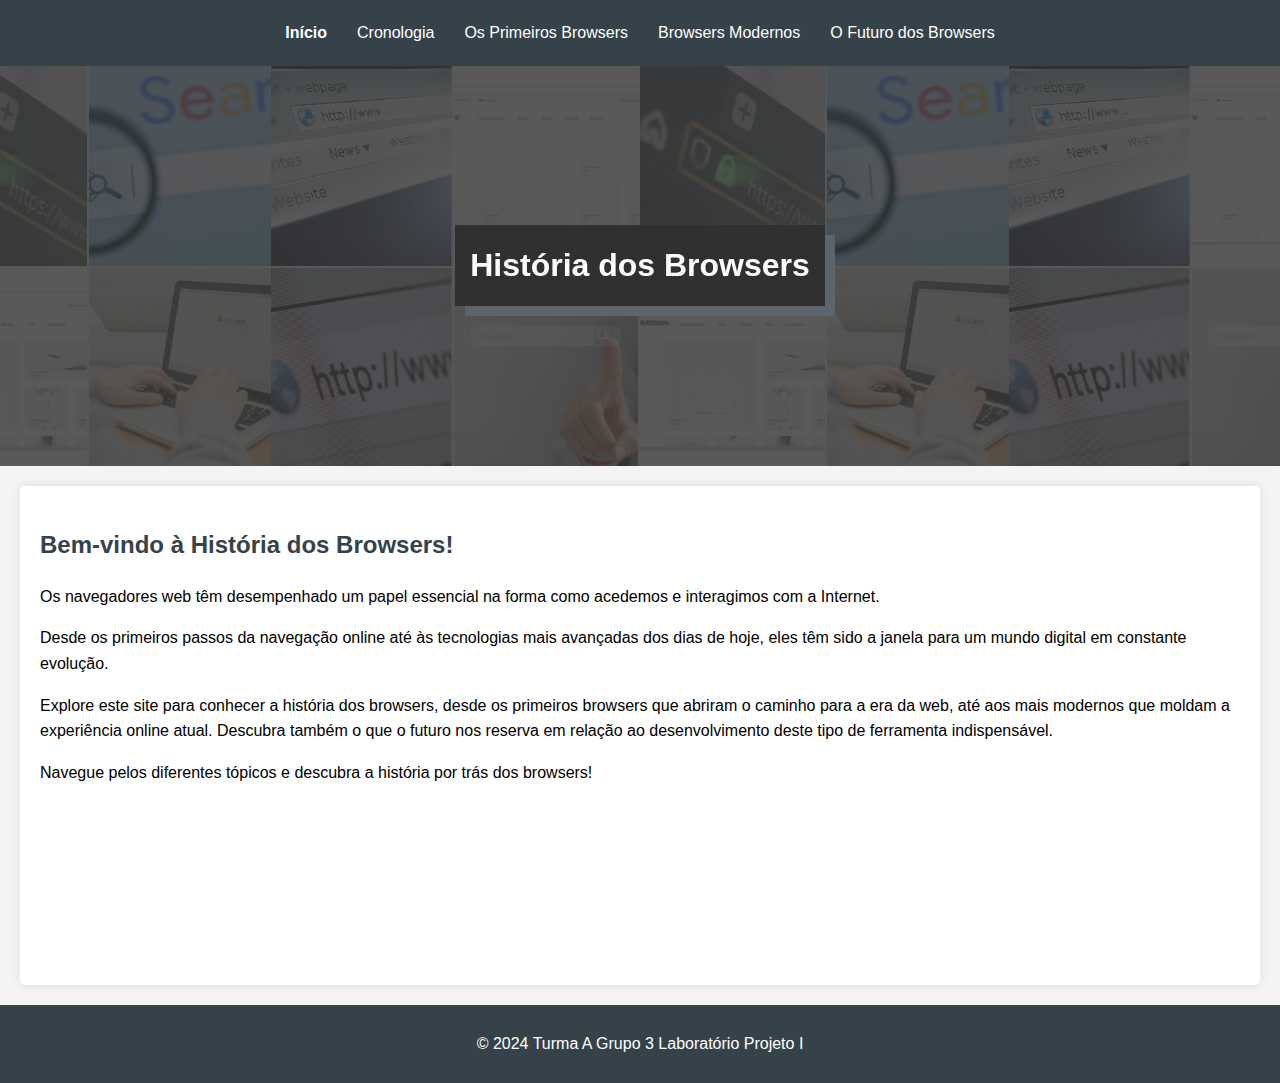
<file: index.html>
<!DOCTYPE html>
<html lang="pt">

<head>
    <meta charset="UTF-8">
    <meta name="viewport" content="width=device-width, initial-scale=1.0">
    <link rel="stylesheet" href="styles.css">
    <title>História dos Browsers</title>
</head>

<body>
    <header>

        <nav>
            <ul>
                <li><a href="index.html" class="ativo">Início</a></li>
                <li><a href="cronologia.html">Cronologia</a></li>
                <li><a href="primeiros-browsers.html">Os Primeiros Browsers</a></li>
                <li><a href="browsers-modernos.html">Browsers Modernos</a></li>
                <li><a href="futuro-dos-browsers.html">O Futuro dos Browsers</a></li>
            </ul>
        </nav>
    </header>
    <div class="banner">
        <h1>História dos Browsers</h1>
    </div>
    <main>
        <h2>Bem-vindo à História dos Browsers!</h2>
        <p>Os navegadores web têm desempenhado um papel essencial na forma como acedemos e interagimos com a Internet.
        </p>
        <p>Desde os primeiros passos da navegação online até às tecnologias mais avançadas dos dias de hoje, eles têm
            sido a janela para um mundo digital em constante evolução. </p>
        <p>Explore este site para conhecer a história dos browsers, desde os primeiros browsers que abriram o caminho para
            a era da web, até aos mais modernos que moldam a experiência online atual. Descubra também o que o futuro
            nos reserva em relação ao desenvolvimento deste tipo de ferramenta indispensável.</p>
        <p>Navegue pelos diferentes tópicos e descubra a história por trás dos browsers!</p>

        <div class="listaBrowsers">
            <div class="item item1"><img src="Imagens/ChromeLogo.png" alt="Chrome"></div>
            <div class="item item2"><img src="Imagens/EdgeLogo.png" alt="Edge"></div>
            <div class="item item3"><img src="Imagens/SafariLogo.png" alt="Safari"></div>
            <div class="item item4"><img src="Imagens/FirefoxLogo.png" alt="FireFox"></div>
            <div class="item item5"><img src="Imagens/OperaLogo.png" alt="Opera"></div>
            <div class="item item6"><img src="Imagens/BraveLogo.png" alt="Brave"></div>
            <div class="item item7"><img src="Imagens/TorLogo.jpg" alt="Tor"></div>
        </div>
    </main>
    <footer>
        <p>&copy; 2024 Turma A Grupo 3 Laboratório Projeto I</p>
    </footer>
</body>

</html>
</file>
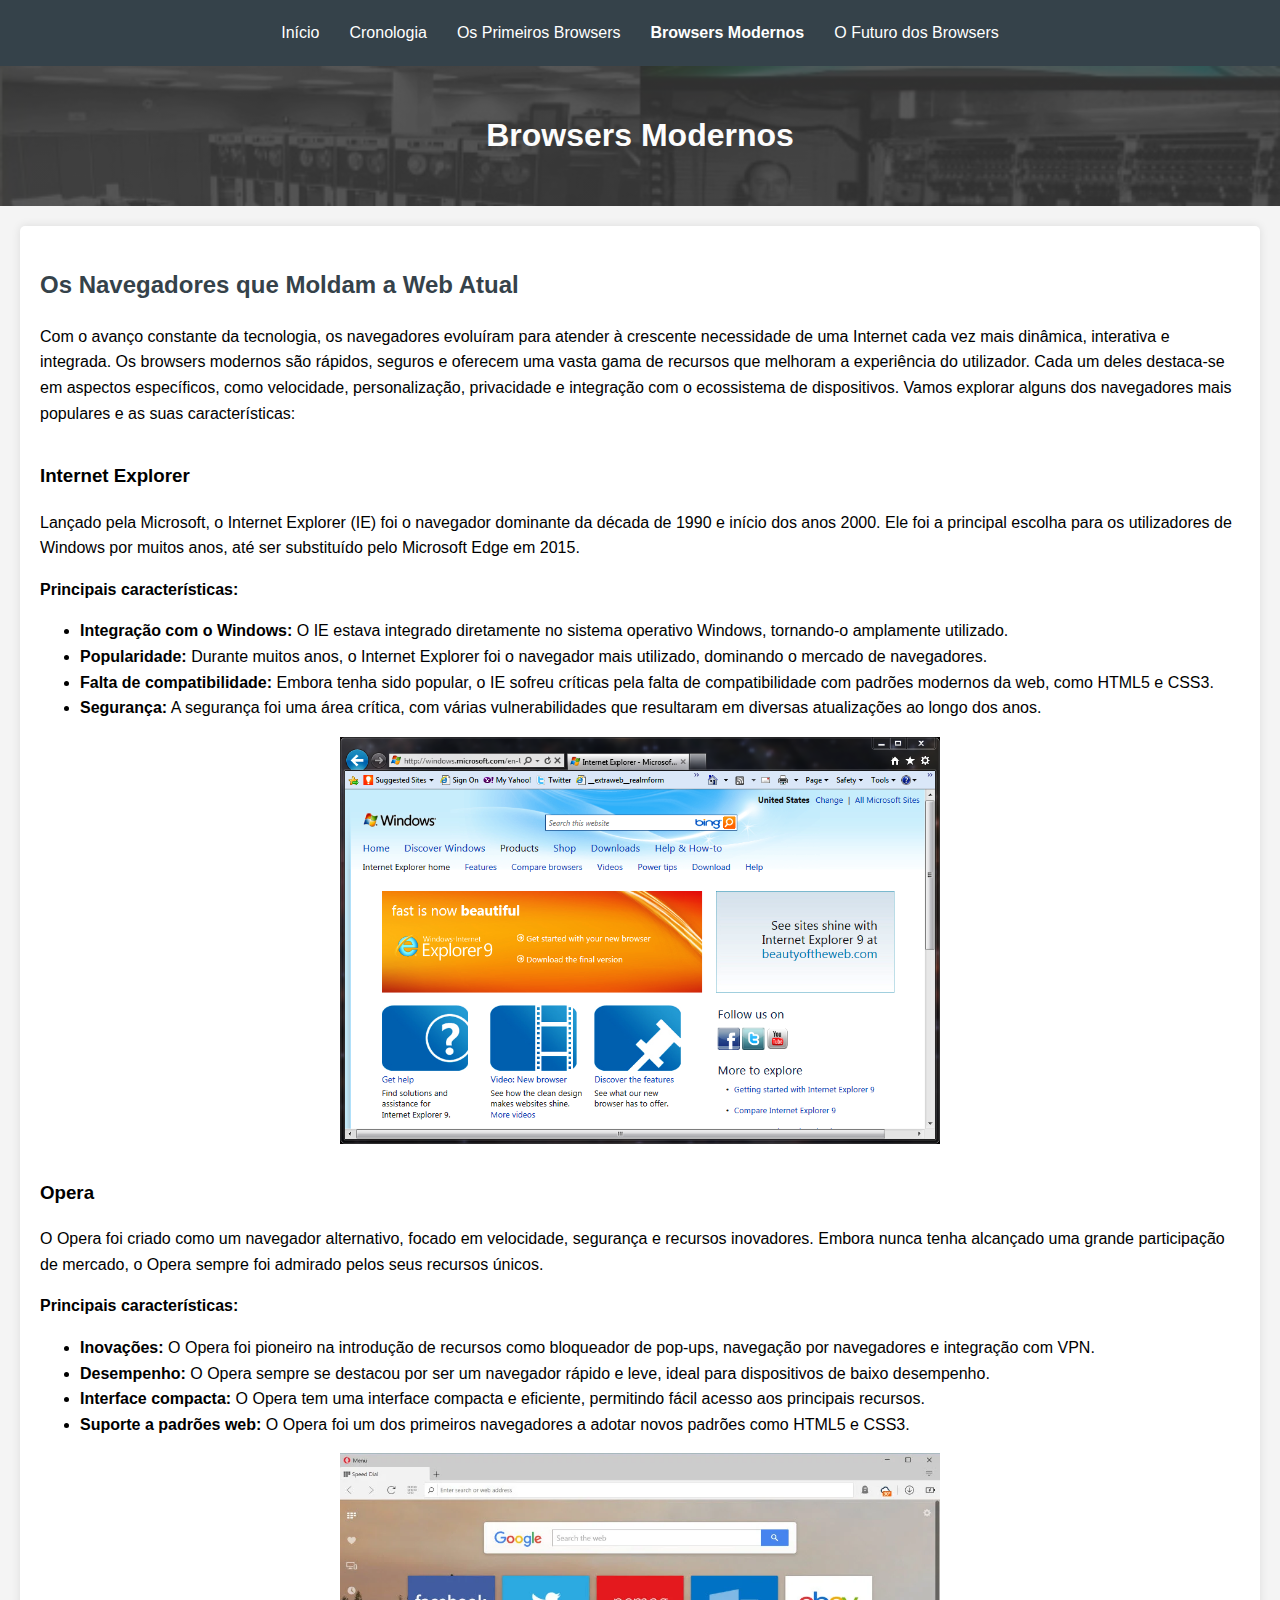
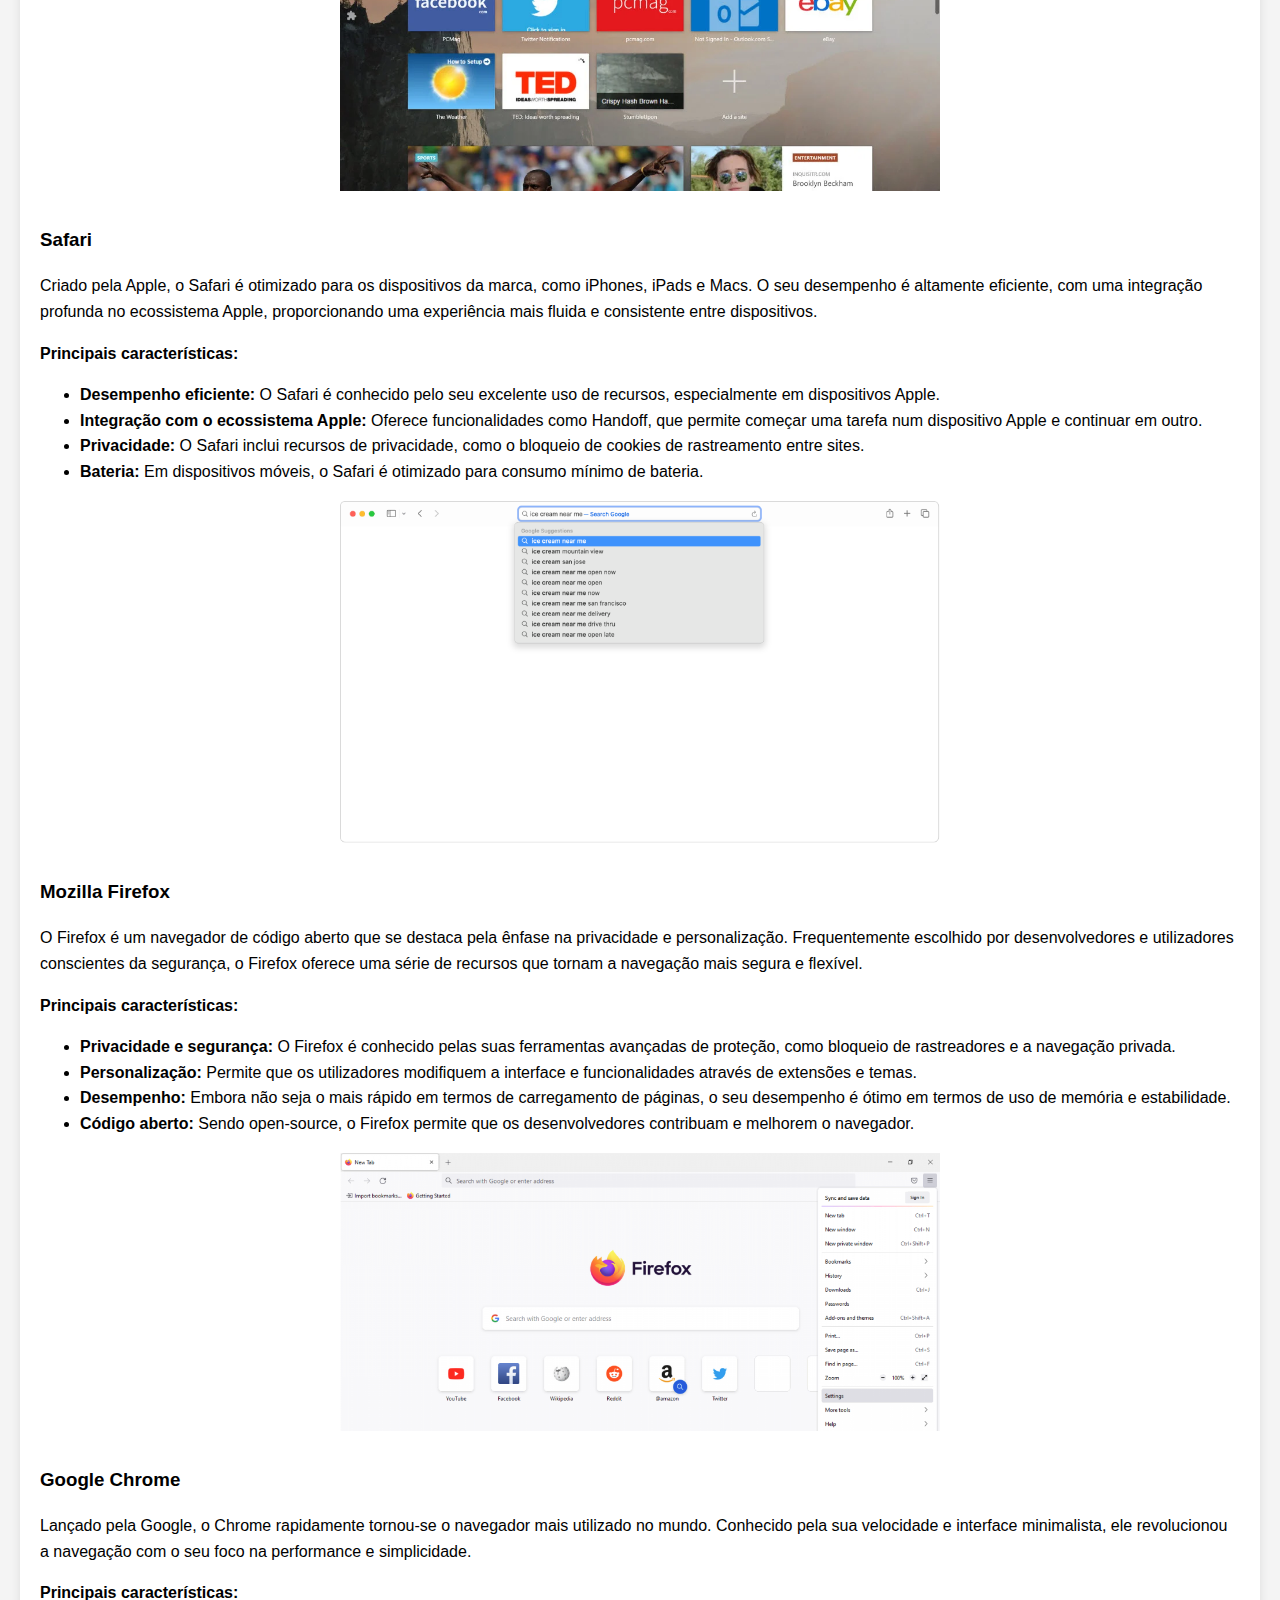
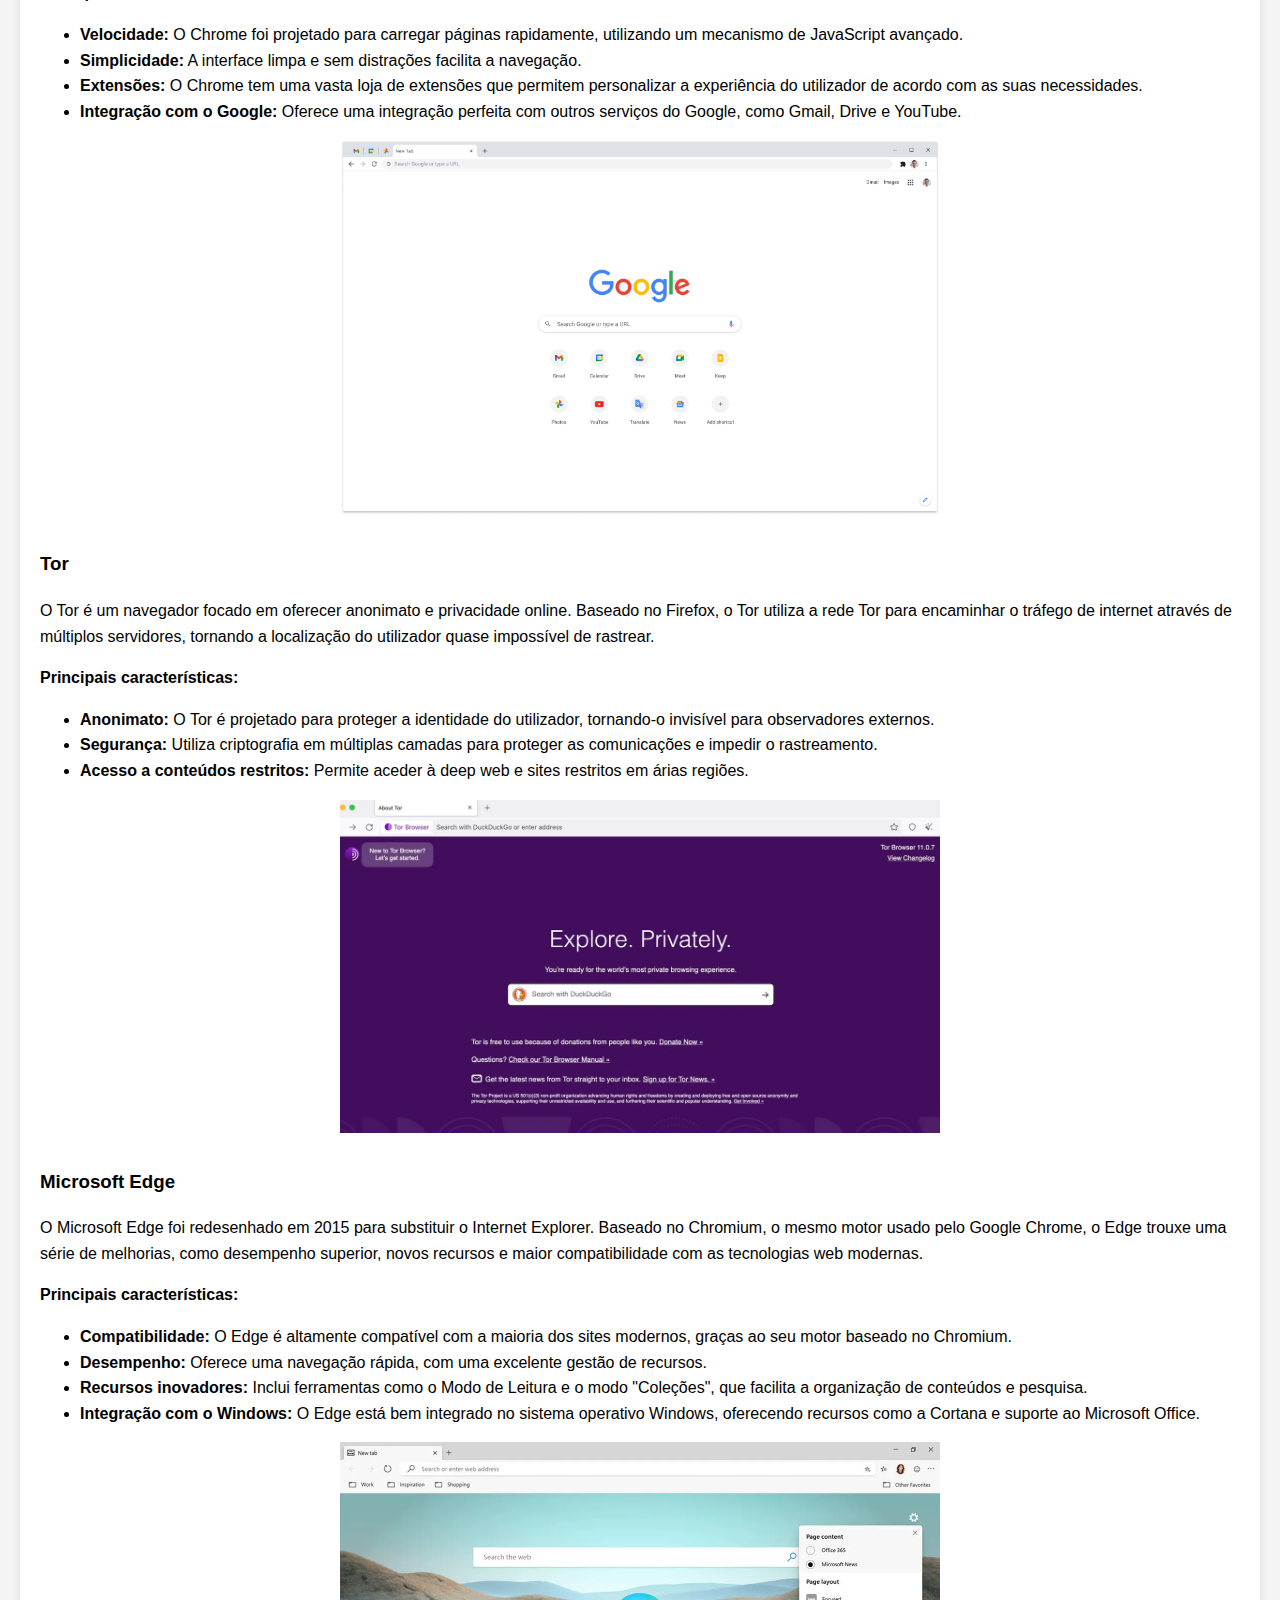
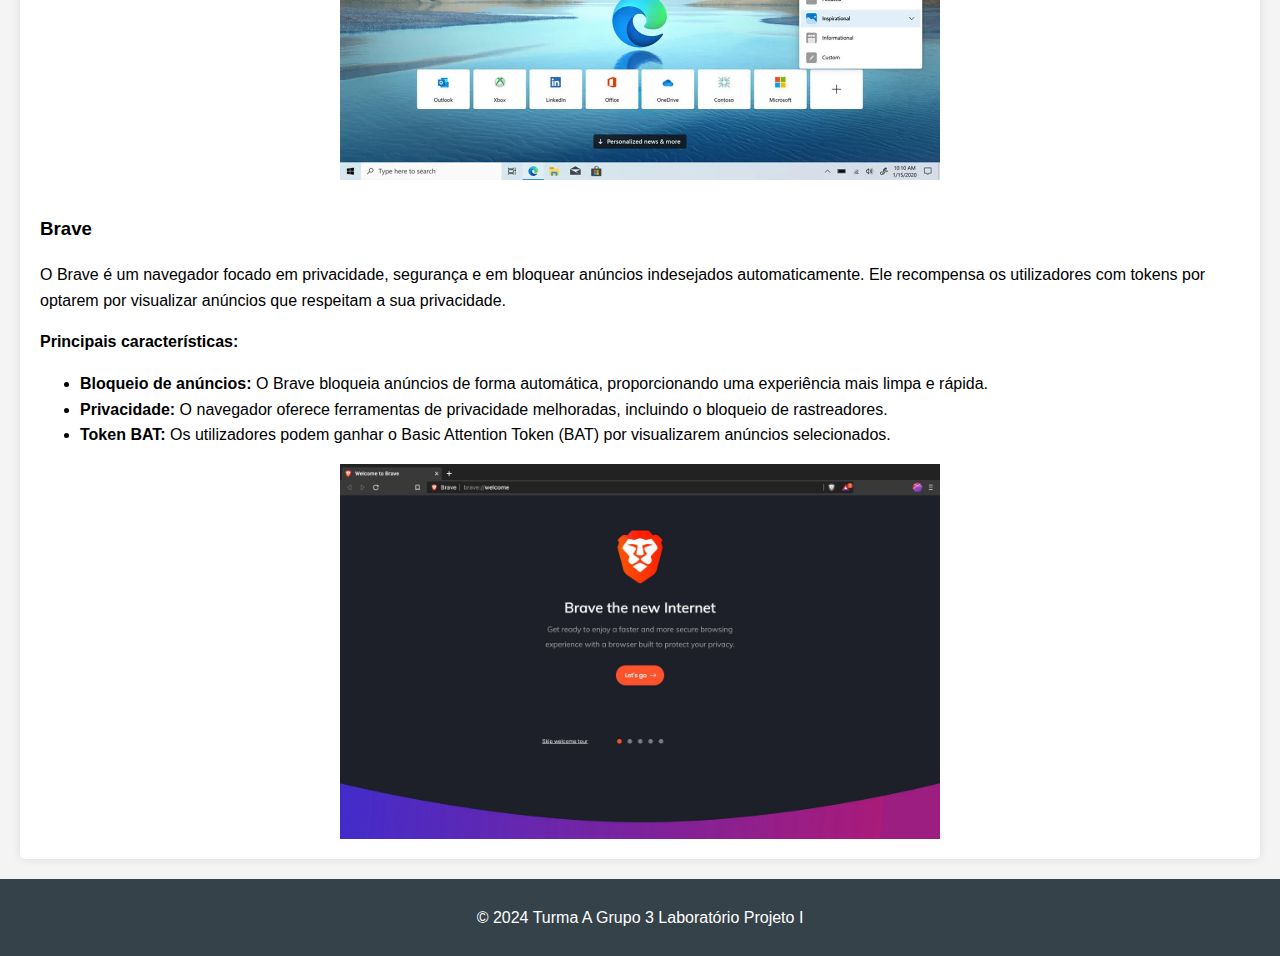
<file: browsers-modernos.html>
<!DOCTYPE html>
<html lang="pt">

<head>
    <meta charset="UTF-8">
    <meta name="viewport" content="width=device-width, initial-scale=1.0">
    <link rel="stylesheet" href="styles.css">
    <title>Browsers Modernos</title>
</head>

<body>
    <header>
        <nav>
            <ul>
                <li><a href="index.html">Início</a></li>
                <li><a href="cronologia.html">Cronologia</a></li>
                <li><a href="primeiros-browsers.html">Os Primeiros Browsers</a></li>
                <li><a href="browsers-modernos.html" class="ativo">Browsers Modernos</a></li>
                <li><a href="futuro-dos-browsers.html">O Futuro dos Browsers</a></li>
            </ul>
        </nav>
    </header>
    <div class="sub-header">
        <h1>Browsers Modernos</h1>
    </div>
    <main>
        <h2>Os Navegadores que Moldam a Web Atual</h2>
        <p>Com o avanço constante da tecnologia, os navegadores evoluíram para atender à crescente necessidade de uma
            Internet cada vez mais dinâmica, interativa e integrada. Os browsers modernos são rápidos, seguros e
            oferecem uma vasta gama de recursos que melhoram a experiência do utilizador. Cada um deles destaca-se em
            aspectos específicos, como velocidade, personalização, privacidade e integração com o ecossistema de
            dispositivos. Vamos explorar alguns dos navegadores mais populares e as suas características:</p>
        <article class="article-list">
            <article>
                <h3>Internet Explorer</h3>
                <p>Lançado pela Microsoft, o Internet Explorer (IE) foi o navegador dominante da década de 1990 e início
                    dos anos 2000. Ele foi a principal escolha para os utilizadores de Windows por muitos anos, até ser
                    substituído pelo Microsoft Edge em 2015.</p>
                <p><strong>Principais características:</strong></p>
                <ul>
                    <li><strong>Integração com o Windows:</strong> O IE estava integrado diretamente no sistema
                        operativo Windows, tornando-o amplamente utilizado.</li>
                    <li><strong>Popularidade:</strong> Durante muitos anos, o Internet Explorer foi o navegador mais
                        utilizado, dominando o mercado de navegadores.</li>
                    <li><strong>Falta de compatibilidade:</strong> Embora tenha sido popular, o IE sofreu críticas pela
                        falta de compatibilidade com padrões modernos da web, como HTML5 e CSS3.</li>
                    <li><strong>Segurança:</strong> A segurança foi uma área crítica, com várias vulnerabilidades que
                        resultaram em diversas atualizações ao longo dos anos.</li>
                </ul>
                <img src="Imagens/Internet_Explorer browser.webp" alt="Internet Explorer">
            </article>
            <article>
                <h3>Opera</h3>
                <p>O Opera foi criado como um navegador alternativo, focado em velocidade, segurança e recursos
                    inovadores. Embora nunca tenha alcançado uma grande participação de mercado, o Opera sempre foi
                    admirado pelos seus recursos únicos.</p>
                <p><strong>Principais características:</strong></p>
                <ul>
                    <li><strong>Inovações:</strong> O Opera foi pioneiro na introdução de recursos como bloqueador de
                        pop-ups, navegação por navegadores e integração com VPN.</li>
                    <li><strong>Desempenho:</strong> O Opera sempre se destacou por ser um navegador rápido e leve,
                        ideal para dispositivos de baixo desempenho.</li>
                    <li><strong>Interface compacta:</strong> O Opera tem uma interface compacta e eficiente, permitindo
                        fácil acesso aos principais recursos.</li>
                    <li><strong>Suporte a padrões web:</strong> O Opera foi um dos primeiros navegadores a adotar novos
                        padrões como HTML5 e CSS3.</li>
                </ul>
                <img src="Imagens/opera browser.webp" alt="Opera">
            </article>
            <article>
                <h3>Safari</h3>
                <p>Criado pela Apple, o Safari é otimizado para os dispositivos da marca, como iPhones, iPads e Macs.
                    O seu desempenho é altamente eficiente, com uma integração profunda no ecossistema Apple,
                    proporcionando uma experiência mais fluida e consistente entre dispositivos.</p>
                <p><strong>Principais características:</strong></p>
                <ul>
                    <li><strong>Desempenho eficiente:</strong> O Safari é conhecido pelo seu excelente uso de recursos,
                        especialmente em dispositivos Apple.</li>
                    <li><strong>Integração com o ecossistema Apple:</strong> Oferece funcionalidades como Handoff, que
                        permite começar uma tarefa num dispositivo Apple e continuar em outro.</li>
                    <li><strong>Privacidade:</strong> O Safari inclui recursos de privacidade, como o bloqueio de
                        cookies de rastreamento entre sites.</li>
                    <li><strong>Bateria:</strong> Em dispositivos móveis, o Safari é otimizado para consumo mínimo de
                        bateria.
                    </li>
                </ul>
                <img src="Imagens/safari browser.png" alt="Safari">
            </article>
            <article>
                <h3>Mozilla Firefox</h3>
                <p>O Firefox é um navegador de código aberto que se destaca pela ênfase na privacidade e personalização.
                    Frequentemente escolhido por desenvolvedores e utilizadores conscientes da segurança, o Firefox
                    oferece
                    uma série de recursos que tornam a navegação mais segura e flexível.</p>
                <p><strong>Principais características:</strong></p>
                <ul>
                    <li><strong>Privacidade e segurança:</strong> O Firefox é conhecido pelas suas ferramentas avançadas
                        de proteção, como bloqueio de rastreadores e a navegação privada.</li>
                    <li><strong>Personalização:</strong> Permite que os utilizadores modifiquem a interface e
                        funcionalidades através de extensões e temas.</li>
                    <li><strong>Desempenho:</strong> Embora não seja o mais rápido em termos de carregamento de páginas,
                        o seu desempenho é ótimo em termos de uso de memória e estabilidade.</li>
                    <li><strong>Código aberto:</strong> Sendo open-source, o Firefox permite que os desenvolvedores
                        contribuam e melhorem o navegador.</li>
                </ul>
                <img src="Imagens/firefox browser.png" alt="Firefox">
            </article>
            <article>
                <h3>Google Chrome</h3>
                <p>Lançado pela Google, o Chrome rapidamente tornou-se o navegador mais utilizado no mundo. Conhecido
                    pela sua velocidade e interface minimalista, ele revolucionou a navegação com o seu foco na
                    performance e simplicidade.
                </p>
                <p><strong>Principais características:</strong></p>
                <ul>
                    <li><strong>Velocidade:</strong> O Chrome foi projetado para carregar páginas rapidamente,
                        utilizando um mecanismo de JavaScript avançado.</li>
                    <li><strong>Simplicidade:</strong> A interface limpa e sem distrações facilita a navegação.</li>
                    <li><strong>Extensões:</strong> O Chrome tem uma vasta loja de extensões que permitem personalizar a
                        experiência do utilizador de acordo com as suas necessidades.</li>
                    <li><strong>Integração com o Google:</strong> Oferece uma integração perfeita com outros serviços do
                        Google, como Gmail, Drive e YouTube.</li>
                </ul>
                <img src="Imagens/chrome browser.png" alt="Chrome">
            </article>
            <article>
                <h3>Tor</h3>
                <p>O Tor é um navegador focado em oferecer anonimato e privacidade online. Baseado no Firefox, o Tor
                    utiliza a rede Tor para encaminhar o tráfego de internet através de múltiplos servidores, tornando a
                    localização do utilizador quase impossível de rastrear.</p>
                <p><strong>Principais características:</strong></p>
                <ul>
                    <li><strong>Anonimato:</strong> O Tor é projetado para proteger a identidade do utilizador,
                        tornando-o
                        invisível para observadores externos.</li>
                    <li><strong>Segurança:</strong> Utiliza criptografia em múltiplas camadas para proteger as
                        comunicações e impedir o rastreamento.</li>
                    <li><strong>Acesso a conteúdos restritos:</strong> Permite aceder à deep web e sites restritos em
                        árias regiões.</li>
                </ul>
                <img src="Imagens/tor browser.webp" alt="Tor">
            </article>
            <article>
                <h3>Microsoft Edge</h3>
                <p>O Microsoft Edge foi redesenhado em 2015 para substituir o Internet Explorer. Baseado no Chromium, o
                    mesmo motor usado pelo Google Chrome, o Edge trouxe uma série de melhorias, como desempenho
                    superior, novos recursos e maior compatibilidade com as tecnologias web modernas.</p>
                <p><strong>Principais características:</strong></p>
                <ul>
                    <li><strong>Compatibilidade:</strong> O Edge é altamente compatível com a maioria dos sites
                        modernos, graças ao seu motor baseado no Chromium.</li>
                    <li><strong>Desempenho:</strong> Oferece uma navegação rápida, com uma excelente gestão de recursos.
                    </li>
                    <li><strong>Recursos inovadores:</strong> Inclui ferramentas como o Modo de Leitura e o modo
                        "Coleções", que facilita a organização de conteúdos e pesquisa.</li>
                    <li><strong>Integração com o Windows:</strong> O Edge está bem integrado no sistema operativo
                        Windows, oferecendo recursos como a Cortana e suporte ao Microsoft Office.</li>
                </ul>
                <img src="Imagens/edge browser.webp" alt="Edge">
            </article>
            <article>
                <h3>Brave</h3>
                <p>O Brave é um navegador focado em privacidade, segurança e em bloquear anúncios indesejados
                    automaticamente. Ele recompensa os utilizadores com tokens por optarem por visualizar anúncios que
                    respeitam a sua privacidade.</p>
                <p><strong>Principais características:</strong></p>
                <ul>
                    <li><strong>Bloqueio de anúncios:</strong> O Brave bloqueia anúncios de forma automática,
                        proporcionando uma experiência mais limpa e rápida.</li>
                    <li><strong>Privacidade:</strong> O navegador oferece ferramentas de privacidade melhoradas,
                        incluindo o bloqueio de rastreadores.</li>
                    <li><strong>Token BAT:</strong> Os utilizadores podem ganhar o Basic Attention Token (BAT) por
                        visualizarem anúncios selecionados.</li>
                </ul>
                <img src="Imagens/brave browser.jpg" alt="Brave">
            </article>
        </article>
    </main>
    <footer>
        <p>&copy; 2024 Turma A Grupo 3 Laboratório Projeto I</p>
    </footer>
</body>

</html>
</file>
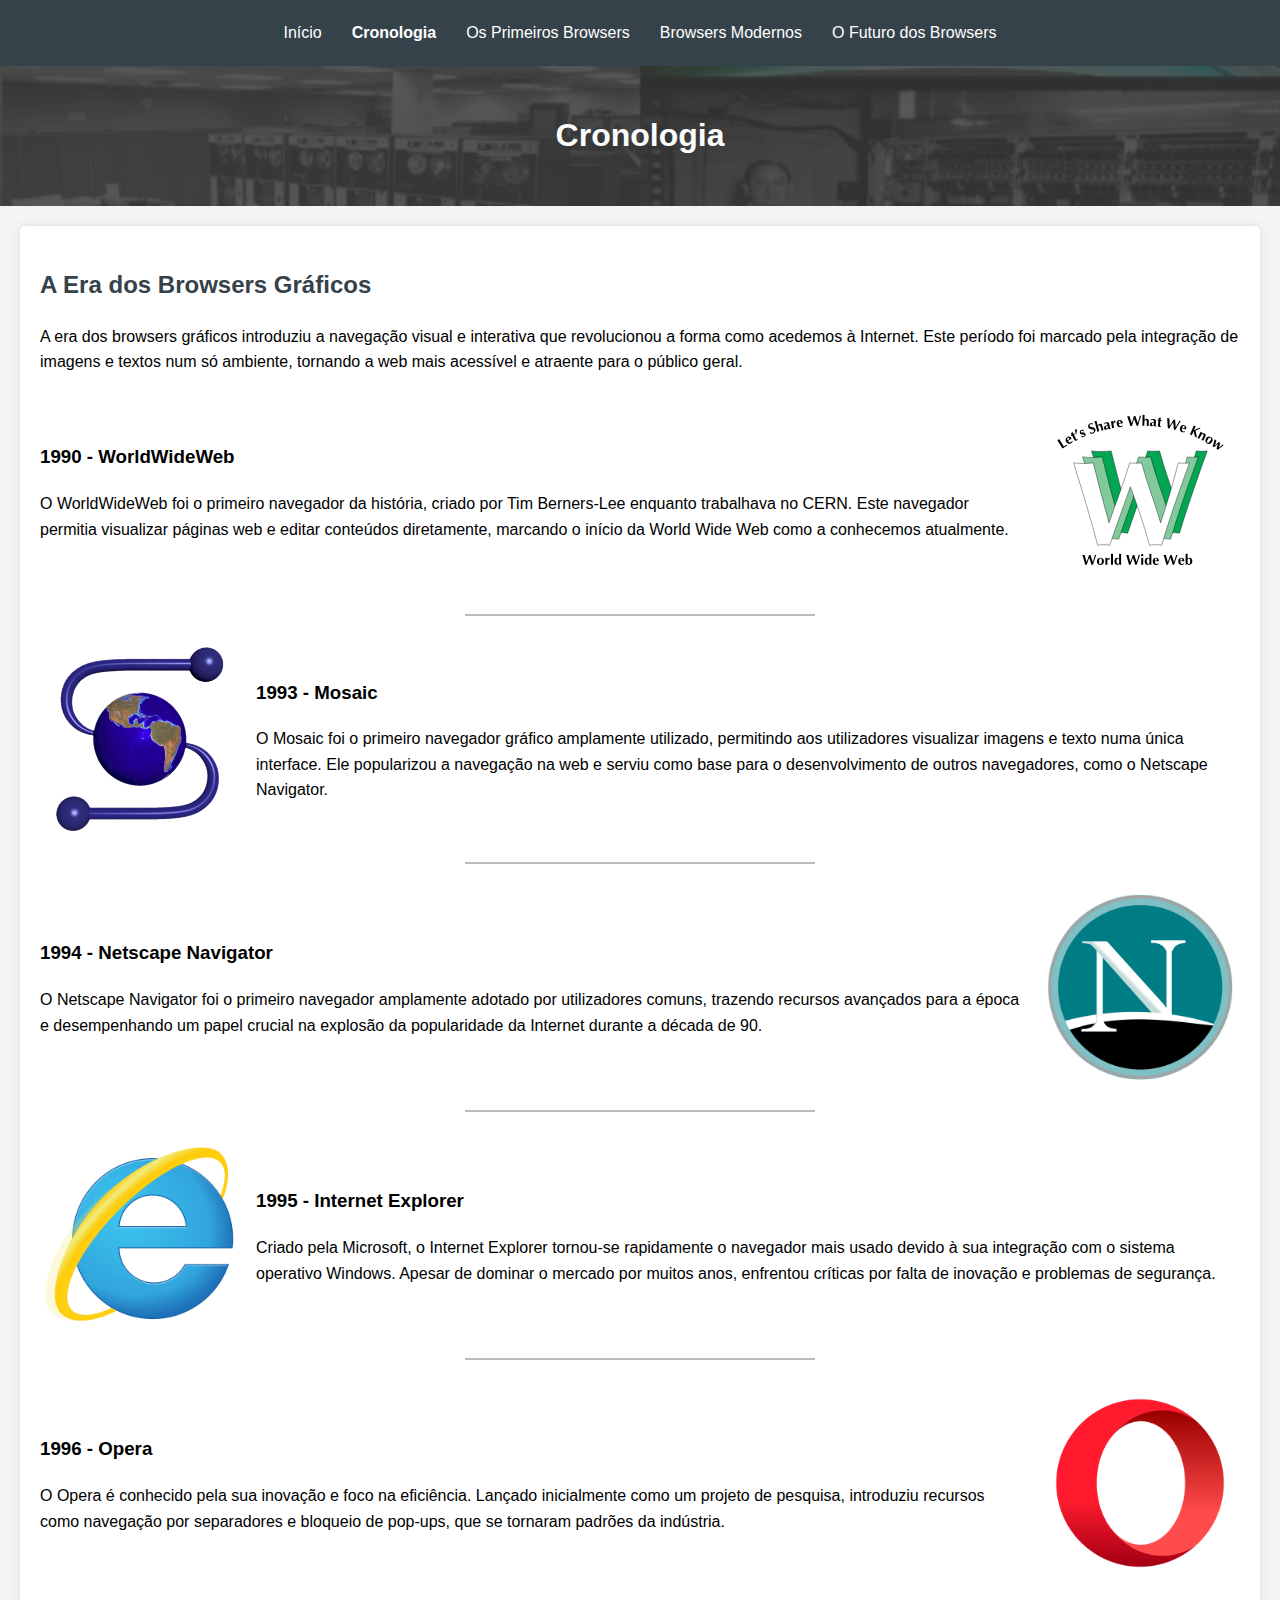
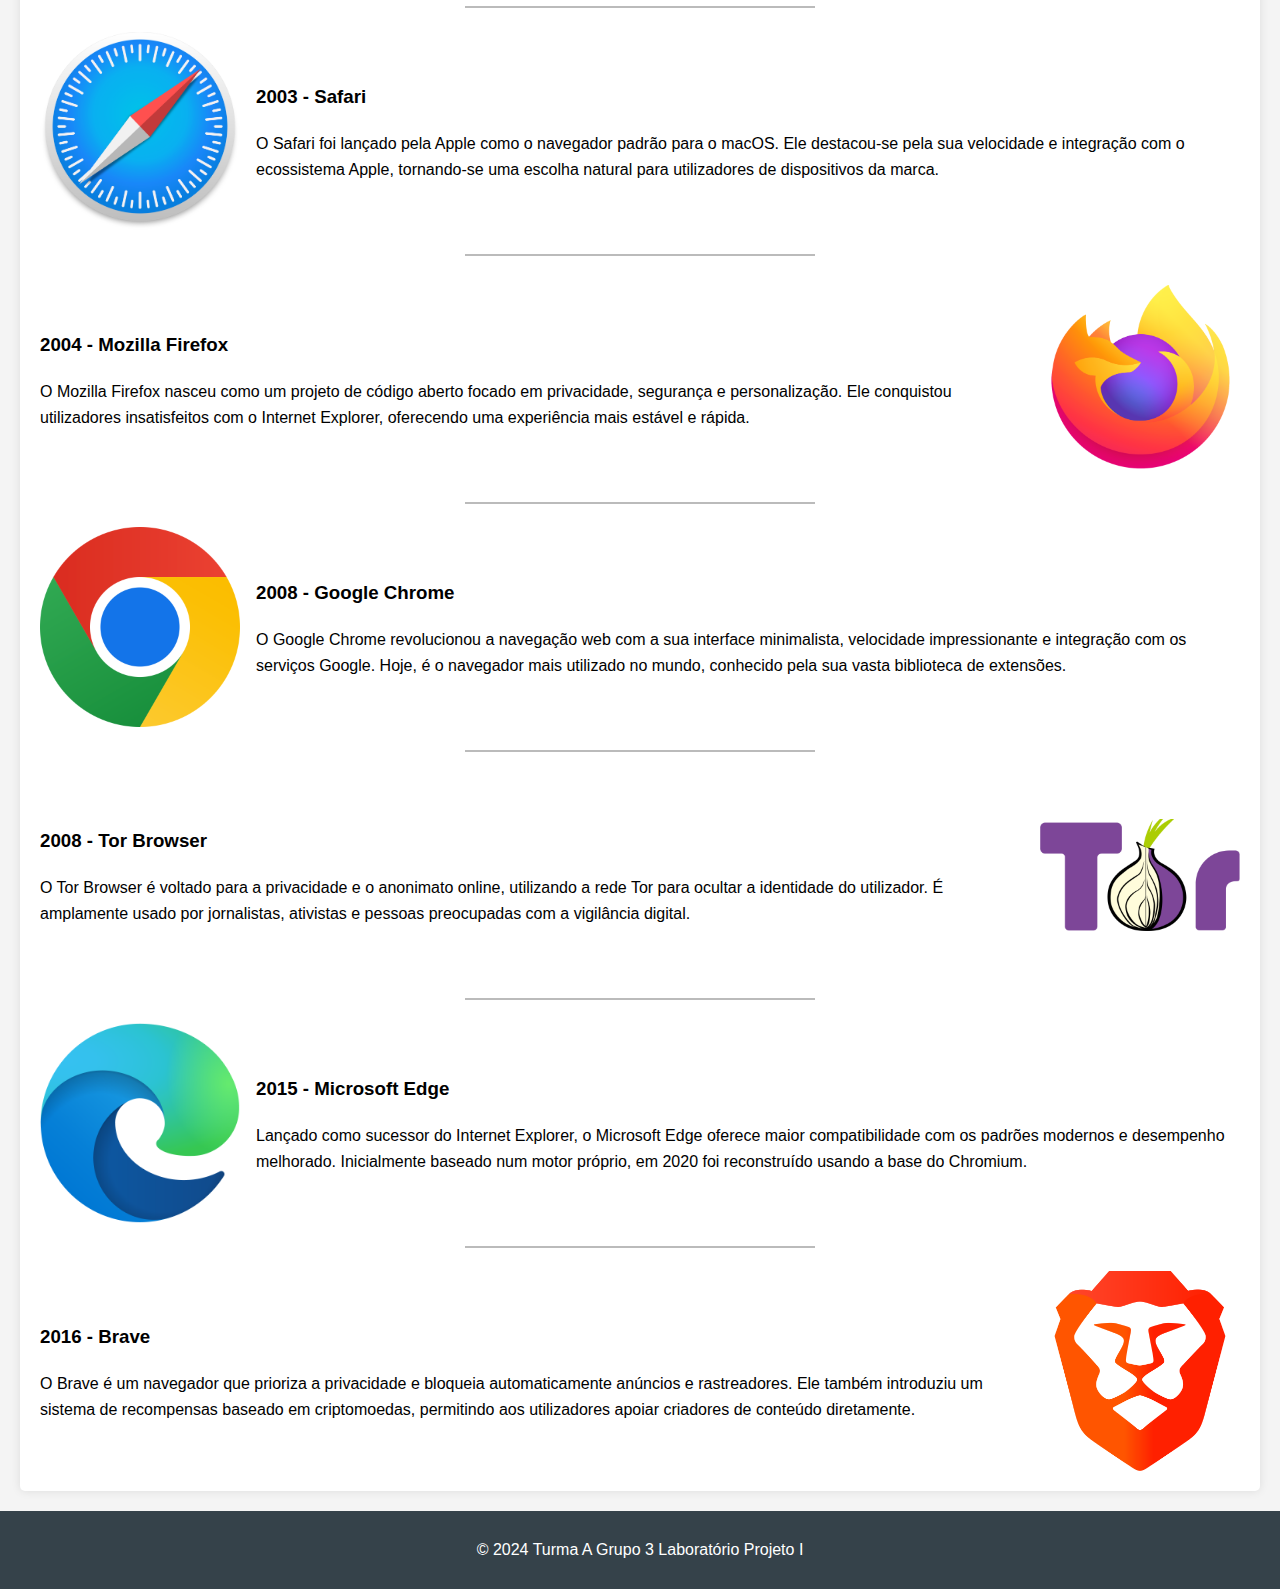
<file: cronologia.html>
<!DOCTYPE html>
<html lang="pt">

<head>
    <meta charset="UTF-8">
    <meta name="viewport" content="width=device-width, initial-scale=1.0">
    <link rel="stylesheet" href="styles.css">
    <title>Cronologia</title>
</head>

<body>
    <header>
        <nav>
            <ul>
                <li><a href="index.html">Início</a></li>
                <li><a href="cronologia.html" class="ativo">Cronologia</a></li>
                <li><a href="primeiros-browsers.html">Os Primeiros Browsers</a></li>
                <li><a href="browsers-modernos.html">Browsers Modernos</a></li>
                <li><a href="futuro-dos-browsers.html">O Futuro dos Browsers</a></li>
            </ul>
        </nav>
    </header>
    <div class="sub-header">
        <h1>Cronologia</h1>
    </div>
    <main>
        <h2>A Era dos Browsers Gráficos</h2>
        <p>A era dos browsers gráficos introduziu a navegação visual e interativa que revolucionou a forma como acedemos
            à Internet. Este período foi marcado pela integração de imagens e textos num só ambiente, tornando a web
            mais acessível e atraente para o público geral.</p>
        <article class="article-list">
            <section class="browser-entry">
                <div>
                    <h3>1990 - WorldWideWeb</h3>
                    <p>O WorldWideWeb foi o primeiro navegador da história, criado por Tim Berners-Lee enquanto
                        trabalhava no CERN. Este navegador permitia visualizar páginas web e editar conteúdos
                        diretamente, marcando o início da World Wide Web como a conhecemos atualmente.</p>
                </div>
                <div class="browser-logo">
                    <img src="Imagens/www.svg" alt="WorldWideWeb">
                </div>
            </section>
            <hr>
            <section class="browser-entry">
                <div>
                    <h3>1993 - Mosaic</h3>
                    <p>O Mosaic foi o primeiro navegador gráfico amplamente utilizado, permitindo aos utilizadores
                        visualizar imagens e texto numa única interface. Ele popularizou a navegação na web e serviu
                        como base para o desenvolvimento de outros navegadores, como o Netscape Navigator.</p>
                </div>
                <div class="browser-logo">
                    <img src="Imagens/NCSA_Mosaic_symbol.webp" alt="Mosaic">
                </div>
            </section>
            <hr>
            <section class="browser-entry">
                <div>
                    <h3>1994 - Netscape Navigator</h3>
                    <p>O Netscape Navigator foi o primeiro navegador amplamente adotado por utilizadores comuns,
                        trazendo recursos avançados para a época e desempenhando um papel crucial na explosão da
                        popularidade da Internet durante a década de 90.</p>
                </div>
                <div class="browser-logo">
                    <img src="Imagens/netscape.png" alt="Netscape">
                </div>
            </section>
            <hr>
            <section class="browser-entry">
                <div>
                    <h3>1995 - Internet Explorer</h3>
                    <p>Criado pela Microsoft, o Internet Explorer tornou-se rapidamente o navegador mais usado devido à
                        sua integração com o sistema operativo Windows. Apesar de dominar o mercado por muitos anos,
                        enfrentou críticas por falta de inovação e problemas de segurança.</p>
                </div>
                <div class="browser-logo">
                    <img src="Imagens/internet_Explorer.png" alt="Internet Explorer">
                </div>
            </section>
            <hr>
            <section class="browser-entry">
                <div>
                    <h3>1996 - Opera</h3>
                    <p>O Opera é conhecido pela sua inovação e foco na eficiência. Lançado inicialmente como um projeto
                        de pesquisa, introduziu recursos como navegação por separadores e bloqueio de pop-ups, que se
                        tornaram padrões da indústria.</p>
                </div>
                <div class="browser-logo">
                    <img src="Imagens/OperaLogo.png" alt="Opera">
                </div>
            </section>
            <hr>
            <section class="browser-entry">
                <div>
                    <h3>2003 - Safari</h3>
                    <p>O Safari foi lançado pela Apple como o navegador padrão para o macOS. Ele destacou-se pela sua
                        velocidade e integração com o ecossistema Apple, tornando-se uma escolha natural para
                        utilizadores de dispositivos da marca.</p>
                </div>
                <div class="browser-logo">
                    <img src="Imagens/SafariLogo.png" alt="Safari">
                </div>
            </section>
            <hr>
            <section class="browser-entry">
                <div>
                    <h3>2004 - Mozilla Firefox</h3>
                    <p>O Mozilla Firefox nasceu como um projeto de código aberto focado em privacidade, segurança e
                        personalização. Ele conquistou utilizadores insatisfeitos com o Internet Explorer, oferecendo
                        uma experiência mais estável e rápida.
                </div>
                <div class="browser-logo">
                    <img src="Imagens/FirefoxLogo.png" alt="Firefox">
                </div>
            </section>
            <hr>
            <section class="browser-entry">
                <div>
                    <h3>2008 - Google Chrome</h3>
                    <p>O Google Chrome revolucionou a navegação web com a sua interface minimalista, velocidade
                        impressionante e integração com os serviços Google. Hoje, é o navegador mais utilizado no mundo,
                        conhecido pela sua vasta biblioteca de extensões.</p>
                </div>
                <div class="browser-logo">
                    <img src="Imagens/chrome.png" alt="Chrome">
                </div>
            </section>
            <hr>
            <section class="browser-entry">
                <div>
                    <h3> 2008 - Tor Browser</h3>
                    <p>O Tor Browser é voltado para a privacidade e o anonimato online, utilizando a rede Tor para
                        ocultar a identidade do utilizador. É amplamente usado por jornalistas, ativistas e pessoas
                        preocupadas com a vigilância digital.</p>
                </div>
                <div class="browser-logo">
                    <img src="Imagens/tor logo.png" alt="Tor">
                </div>
            </section>
            <hr>
            <section class="browser-entry">
                <div>
                    <h3>2015 - Microsoft Edge</h3>
                    <p>Lançado como sucessor do Internet Explorer, o Microsoft Edge oferece maior compatibilidade com os
                        padrões modernos e desempenho melhorado. Inicialmente baseado num motor próprio, em 2020 foi
                        reconstruído usando a base do Chromium.</p>
                </div>
                <div class="browser-logo">
                    <img src="Imagens/EdgeLogo.png" alt="Edge">
                </div>
            </section>
            <hr>
            <section class="browser-entry">
                <div>
                    <h3>2016 - Brave</h3>
                    <p>O Brave é um navegador que prioriza a privacidade e bloqueia automaticamente anúncios e
                        rastreadores. Ele também introduziu um sistema de recompensas baseado em criptomoedas,
                        permitindo aos utilizadores apoiar criadores de conteúdo diretamente.</p>
                </div>
                <div class="browser-logo">
                    <img src="Imagens/BraveLogo.png" alt="Brave">
                </div>
            </section>
        </article>
    </main>
    <footer>
        <p>&copy; 2024 Turma A Grupo 3 Laboratório Projeto I</p>
    </footer>
</body>

</html>
</file>
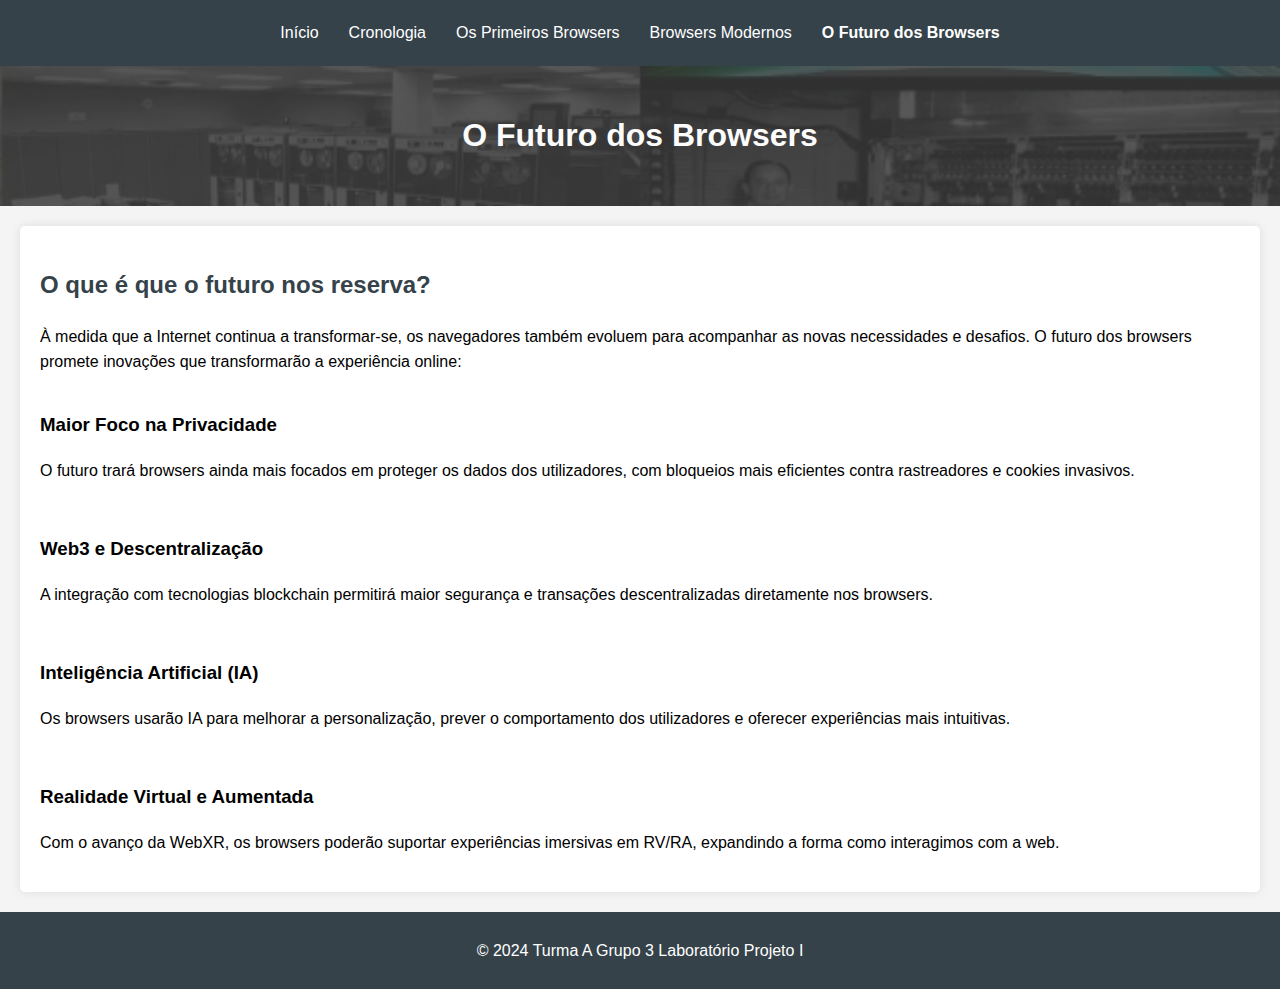
<file: futuro-dos-browsers.html>
<!DOCTYPE html>
<html lang="pt">

<head>
    <meta charset="UTF-8">
    <meta name="viewport" content="width=device-width, initial-scale=1.0">
    <link rel="stylesheet" href="styles.css">
    <title>O Futuro dos Browsers</title>
</head>

<body>
    <header>

        <nav>
            <ul>
                <li><a href="index.html">Início</a></li>
                <li><a href="cronologia.html">Cronologia</a></li>
                <li><a href="primeiros-browsers.html">Os Primeiros Browsers</a></li>
                <li><a href="browsers-modernos.html">Browsers Modernos</a></li>
                <li><a href="futuro-dos-browsers.html" class="ativo">O Futuro dos Browsers</a></li>
            </ul>
        </nav>
    </header>
    <div class="sub-header">
        <h1>O Futuro dos Browsers</h1>
    </div>
    <main>
        <h2>O que é que o futuro nos reserva?</h2>
        <p>À medida que a Internet continua a transformar-se, os navegadores também evoluem para acompanhar as novas
            necessidades e desafios. O futuro dos browsers promete inovações que transformarão a experiência online:</p>
        <article class="article-list">
            <article>
                <h3>Maior Foco na Privacidade</h3>
                <p>O futuro trará browsers ainda mais focados em proteger os dados dos utilizadores, com bloqueios mais
                    eficientes contra rastreadores e cookies invasivos.</p>
            </article>
            <article>
                <h3>Web3 e Descentralização</h3>
                <p>A integração com tecnologias blockchain permitirá maior segurança e transações descentralizadas
                    diretamente
                    nos browsers.</p>
            </article>
            <article>
                <h3>Inteligência Artificial (IA)</h3>
                <p>Os browsers usarão IA para melhorar a personalização, prever o comportamento dos utilizadores e
                    oferecer
                    experiências mais intuitivas.</p>
            </article>
            <article>
                <h3>Realidade Virtual e Aumentada</h3>
                <p>Com o avanço da WebXR, os browsers poderão suportar experiências imersivas em RV/RA, expandindo a
                    forma como
                    interagimos com a web.</p>
            </article>
        </article>
    </main>
    <footer>
        <p>&copy; 2024 Turma A Grupo 3 Laboratório Projeto I</p>
    </footer>
</body>

</html>
</file>
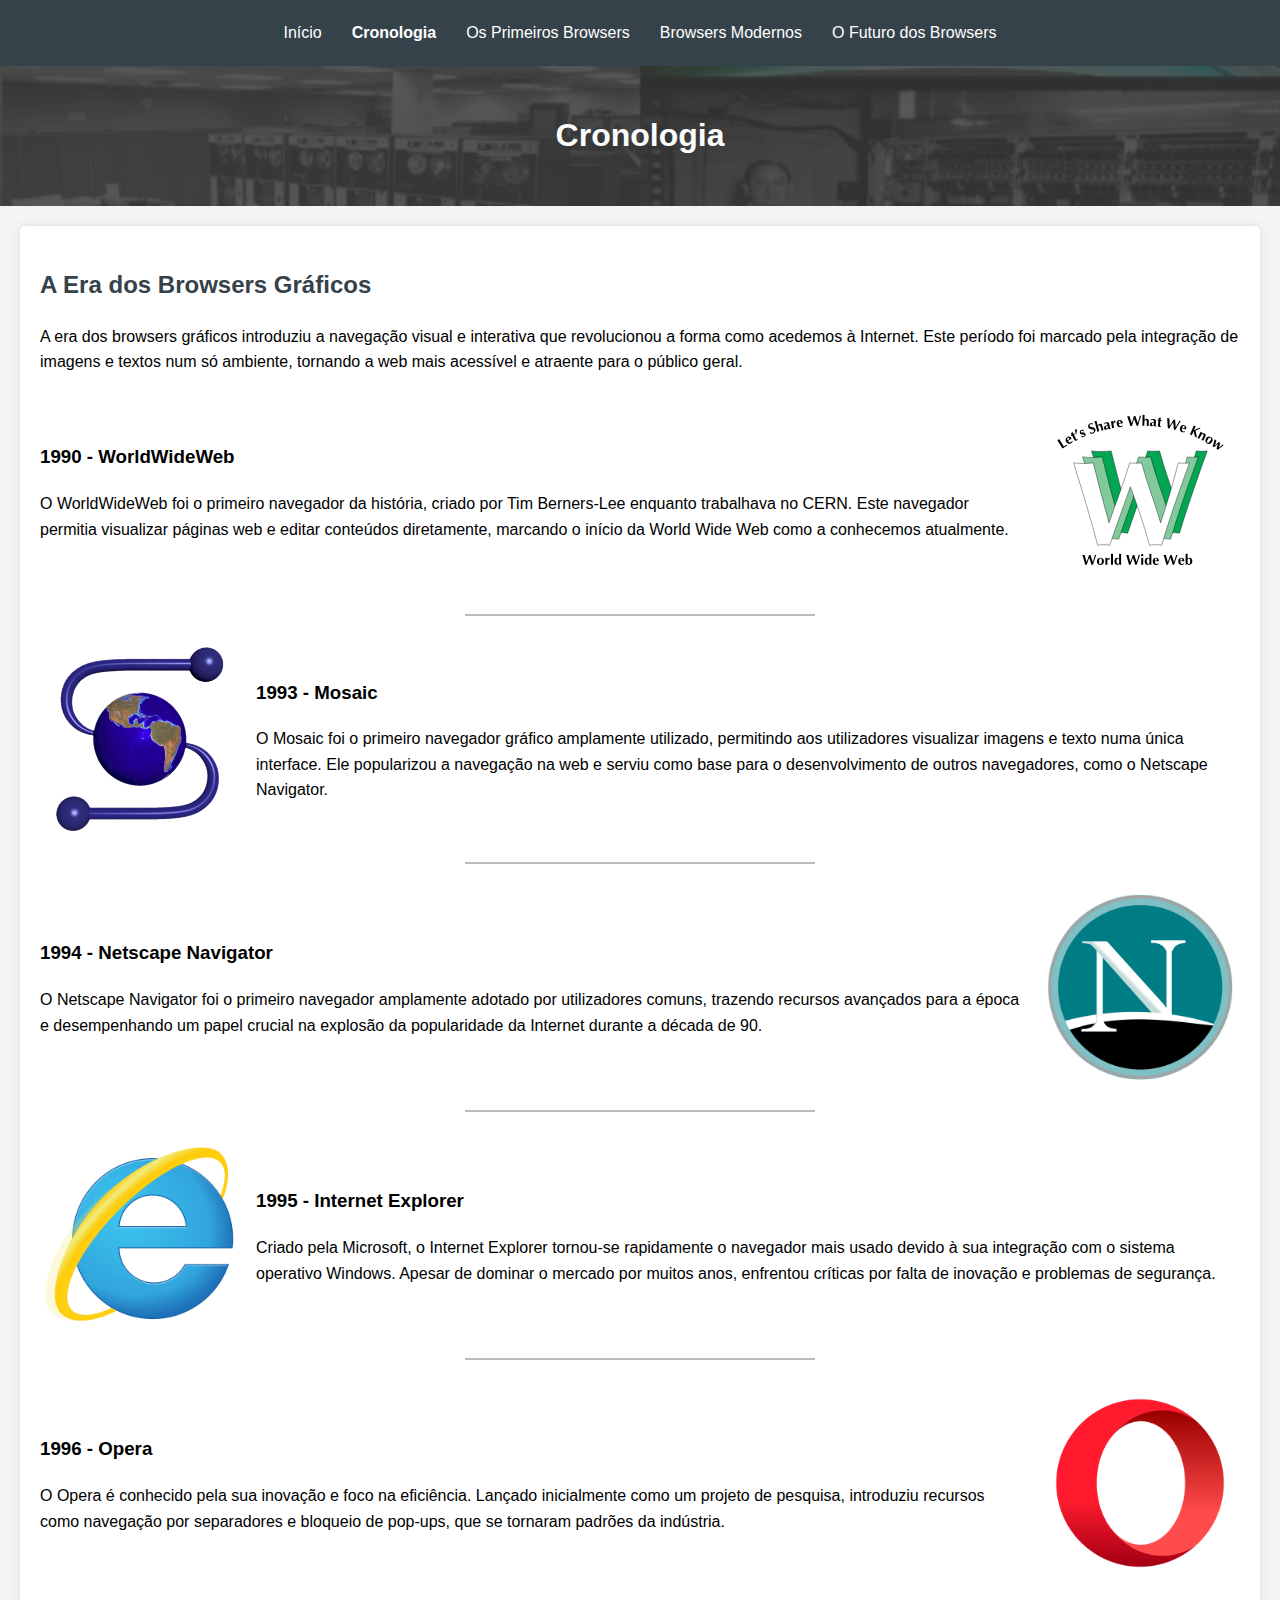
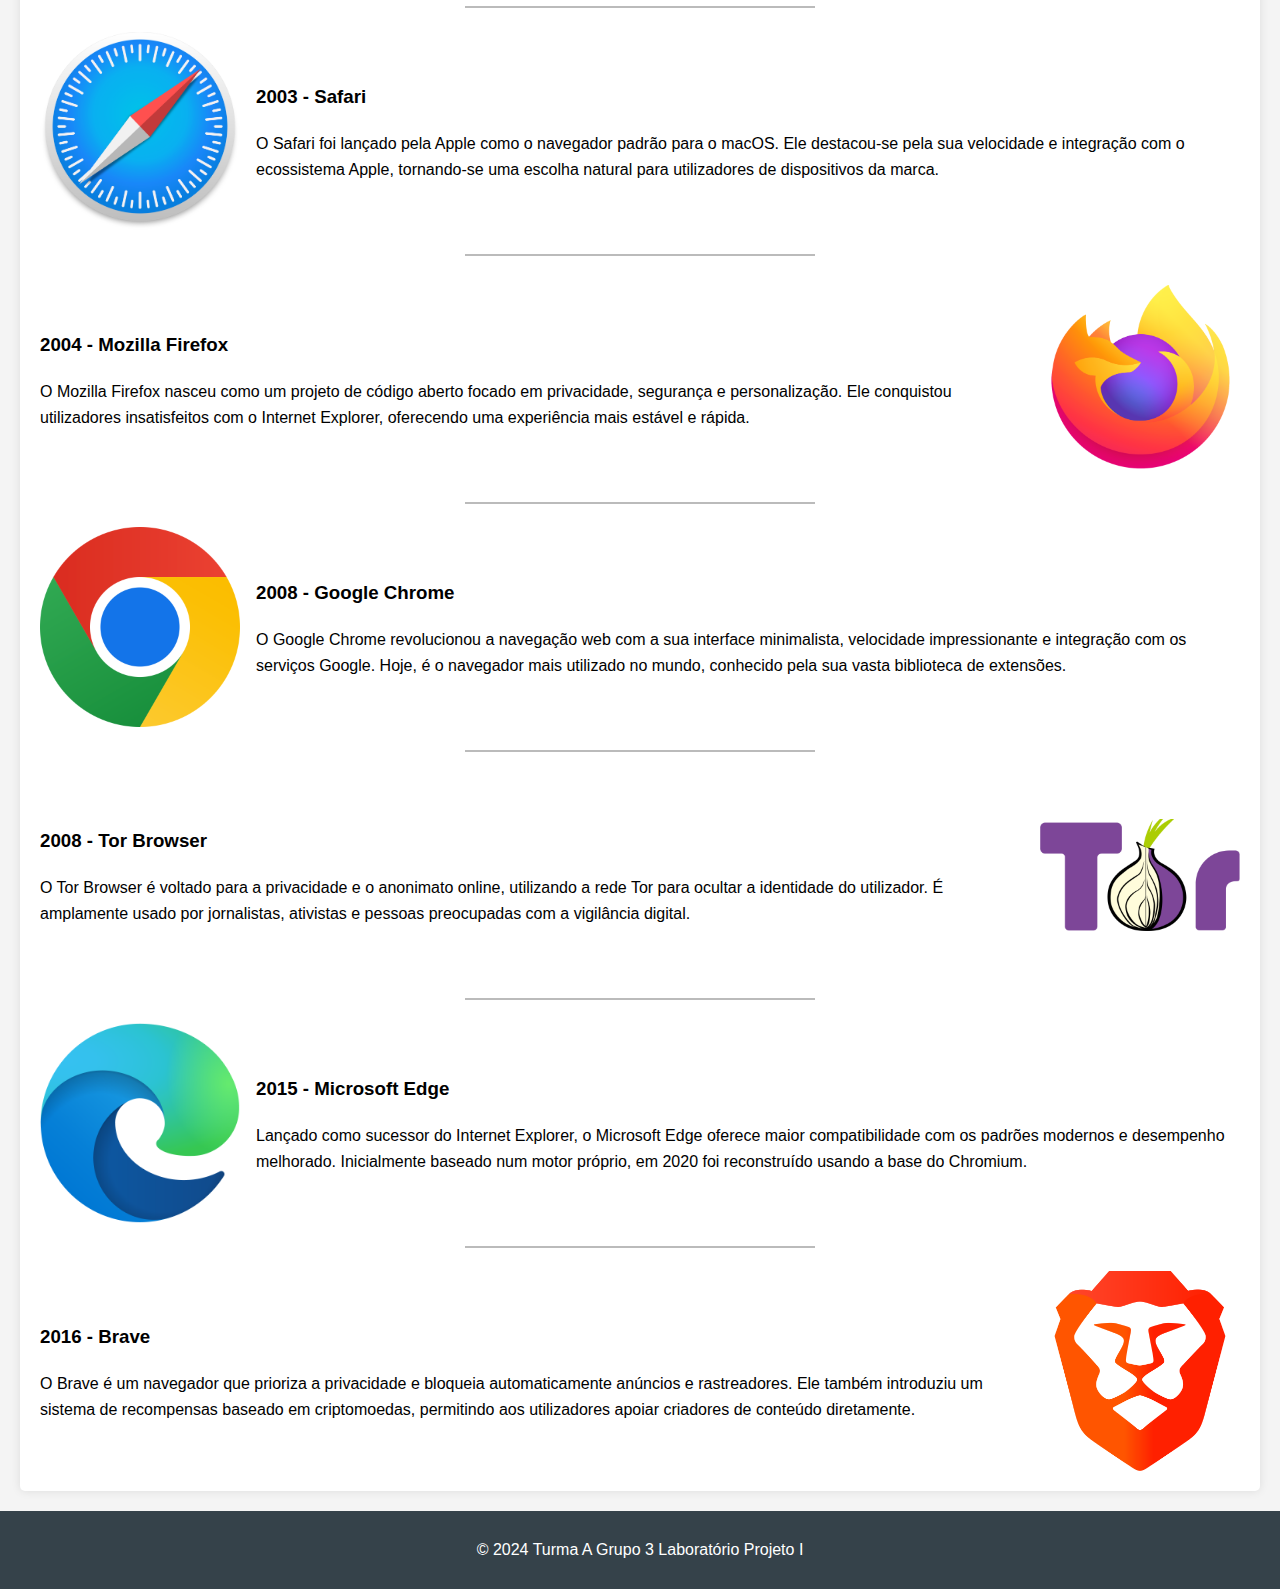
<file: pagina1.html>
<!DOCTYPE html>
<html lang="pt">

<head>
    <meta charset="UTF-8">
    <meta name="viewport" content="width=device-width, initial-scale=1.0">
    <link rel="stylesheet" href="styles.css">
    <title>Cronologia</title>
</head>

<body>
    <header>
        <nav>
            <ul>
                <li><a href="index.html">Início</a></li>
                <li><a href="pagina1.html" class="ativo">Cronologia</a></li>
                <li><a href="pagina2.html">Os Primeiros Browsers</a></li>
                <li><a href="pagina3.html">Browsers Modernos</a></li>
                <li><a href="pagina4.html">O Futuro dos Browsers</a></li>
            </ul>
        </nav>
    </header>
    <div class="sub-header">
        <h1>Cronologia</h1>
    </div>
    <main>
        <h2>A Era dos Browsers Gráficos</h2>
        <p>A era dos browsers gráficos introduziu a navegação visual e interativa que revolucionou a forma como acedemos
            à Internet. Este período foi marcado pela integração de imagens e textos num só ambiente, tornando a web
            mais acessível e atraente para o público geral.</p>
        <article class="article-list">
            <section class="browser-entry">
                <div>
                    <h3>1990 - WorldWideWeb</h3>
                    <p>O WorldWideWeb foi o primeiro navegador da história, criado por Tim Berners-Lee enquanto
                        trabalhava no CERN. Este navegador permitia visualizar páginas web e editar conteúdos
                        diretamente, marcando o início da World Wide Web como a conhecemos atualmente.</p>
                </div>
                <div class="browser-logo">
                    <img src="Imagens/www.svg" alt="WorldWideWeb">
                </div>
            </section>
            <hr>
            <section class="browser-entry">
                <div>
                    <h3>1993 - Mosaic</h3>
                    <p>O Mosaic foi o primeiro navegador gráfico amplamente utilizado, permitindo aos utilizadores
                        visualizar imagens e texto numa única interface. Ele popularizou a navegação na web e serviu
                        como base para o desenvolvimento de outros navegadores, como o Netscape Navigator.</p>
                </div>
                <div class="browser-logo">
                    <img src="Imagens/NCSA_Mosaic_symbol.webp" alt="Mosaic">
                </div>
            </section>
            <hr>
            <section class="browser-entry">
                <div>
                    <h3>1994 - Netscape Navigator</h3>
                    <p>O Netscape Navigator foi o primeiro navegador amplamente adotado por utilizadores comuns,
                        trazendo recursos avançados para a época e desempenhando um papel crucial na explosão da
                        popularidade da Internet durante a década de 90.</p>
                </div>
                <div class="browser-logo">
                    <img src="Imagens/netscape.png" alt="Netscape">
                </div>
            </section>
            <hr>
            <section class="browser-entry">
                <div>
                    <h3>1995 - Internet Explorer</h3>
                    <p>Criado pela Microsoft, o Internet Explorer tornou-se rapidamente o navegador mais usado devido à
                        sua integração com o sistema operativo Windows. Apesar de dominar o mercado por muitos anos,
                        enfrentou críticas por falta de inovação e problemas de segurança.</p>
                </div>
                <div class="browser-logo">
                    <img src="Imagens/internet_Explorer.png" alt="Internet Explorer">
                </div>
            </section>
            <hr>
            <section class="browser-entry">
                <div>
                    <h3>1996 - Opera</h3>
                    <p>O Opera é conhecido pela sua inovação e foco na eficiência. Lançado inicialmente como um projeto
                        de pesquisa, introduziu recursos como navegação por separadores e bloqueio de pop-ups, que se
                        tornaram padrões da indústria.</p>
                </div>
                <div class="browser-logo">
                    <img src="Imagens/OperaLogo.png" alt="Opera">
                </div>
            </section>
            <hr>
            <section class="browser-entry">
                <div>
                    <h3>2003 - Safari</h3>
                    <p>O Safari foi lançado pela Apple como o navegador padrão para o macOS. Ele destacou-se pela sua
                        velocidade e integração com o ecossistema Apple, tornando-se uma escolha natural para
                        utilizadores de dispositivos da marca.</p>
                </div>
                <div class="browser-logo">
                    <img src="Imagens/SafariLogo.png" alt="Safari">
                </div>
            </section>
            <hr>
            <section class="browser-entry">
                <div>
                    <h3>2004 - Mozilla Firefox</h3>
                    <p>O Mozilla Firefox nasceu como um projeto de código aberto focado em privacidade, segurança e
                        personalização. Ele conquistou utilizadores insatisfeitos com o Internet Explorer, oferecendo
                        uma experiência mais estável e rápida.
                </div>
                <div class="browser-logo">
                    <img src="Imagens/FirefoxLogo.png" alt="Firefox">
                </div>
            </section>
            <hr>
            <section class="browser-entry">
                <div>
                    <h3>2008 - Google Chrome</h3>
                    <p>O Google Chrome revolucionou a navegação web com a sua interface minimalista, velocidade
                        impressionante e integração com os serviços Google. Hoje, é o navegador mais utilizado no mundo,
                        conhecido pela sua vasta biblioteca de extensões.</p>
                </div>
                <div class="browser-logo">
                    <img src="Imagens/chrome.png" alt="Chrome">
                </div>
            </section>
            <hr>
            <section class="browser-entry">
                <div>
                    <h3> 2008 - Tor Browser</h3>
                    <p>O Tor Browser é voltado para a privacidade e o anonimato online, utilizando a rede Tor para
                        ocultar a identidade do utilizador. É amplamente usado por jornalistas, ativistas e pessoas
                        preocupadas com a vigilância digital.</p>
                </div>
                <div class="browser-logo">
                    <img src="Imagens/tor logo.png" alt="Tor">
                </div>
            </section>
            <hr>
            <section class="browser-entry">
                <div>
                    <h3>2015 - Microsoft Edge</h3>
                    <p>Lançado como sucessor do Internet Explorer, o Microsoft Edge oferece maior compatibilidade com os
                        padrões modernos e desempenho melhorado. Inicialmente baseado num motor próprio, em 2020 foi
                        reconstruído usando a base do Chromium.</p>
                </div>
                <div class="browser-logo">
                    <img src="Imagens/EdgeLogo.png" alt="Edge">
                </div>
            </section>
            <hr>
            <section class="browser-entry">
                <div>
                    <h3>2016 - Brave</h3>
                    <p>O Brave é um navegador que prioriza a privacidade e bloqueia automaticamente anúncios e
                        rastreadores. Ele também introduziu um sistema de recompensas baseado em criptomoedas,
                        permitindo aos utilizadores apoiar criadores de conteúdo diretamente.</p>
                </div>
                <div class="browser-logo">
                    <img src="Imagens/BraveLogo.png" alt="Brave">
                </div>
            </section>
        </article>
    </main>
    <footer>
        <p>&copy; 2024 Turma A Grupo 3 Laboratório Projeto I</p>
    </footer>
</body>

</html>
</file>
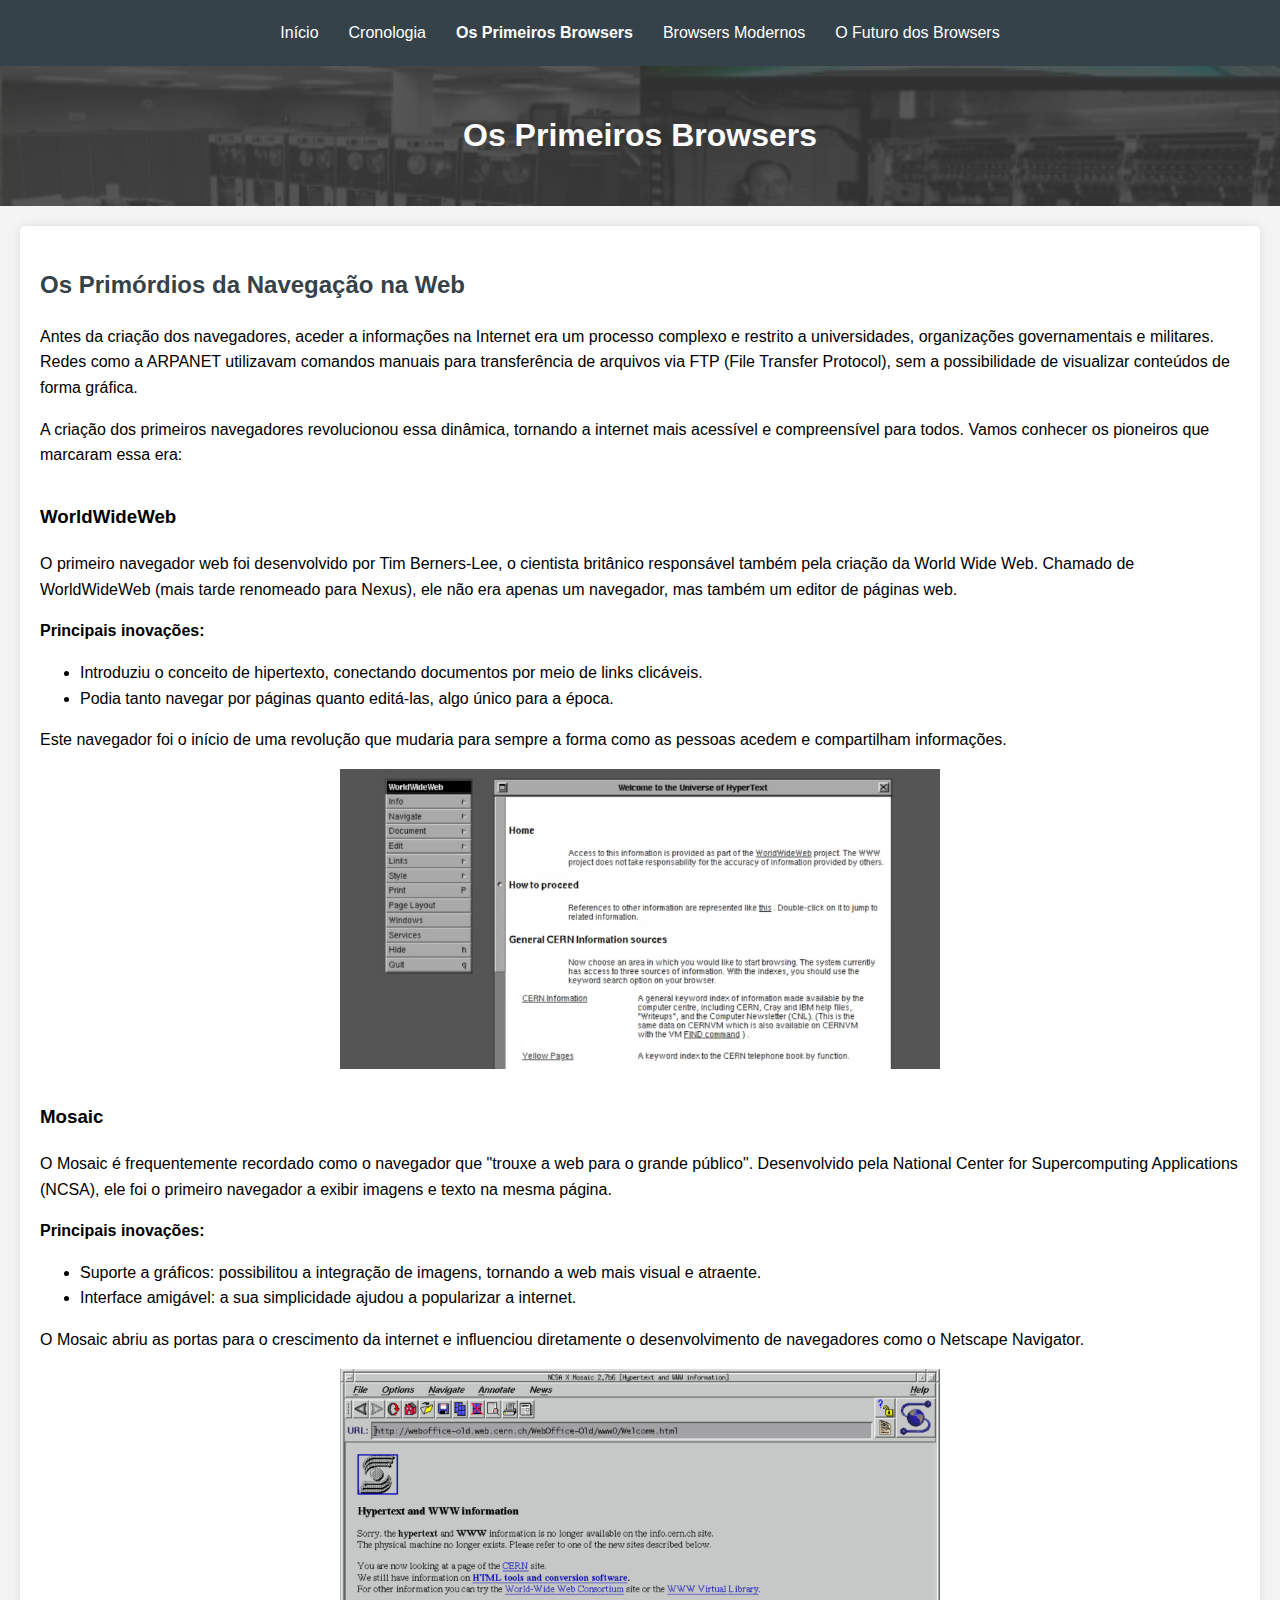
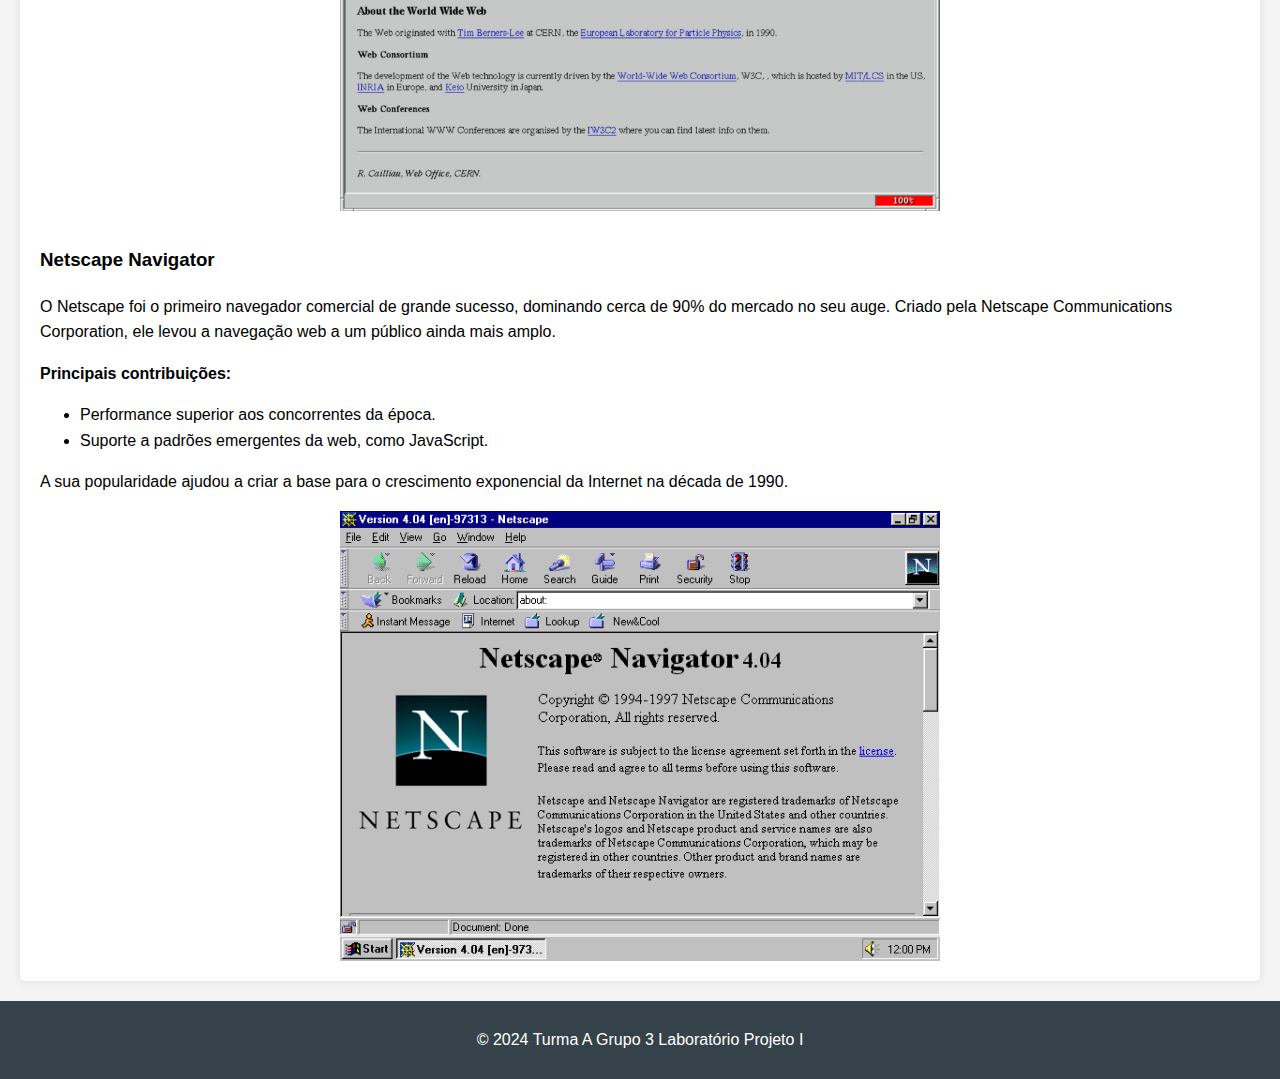
<file: pagina2.html>
<!DOCTYPE html>
<html lang="pt">

<head>
    <meta charset="UTF-8">
    <meta name="viewport" content="width=device-width, initial-scale=1.0">
    <link rel="stylesheet" href="styles.css">
    <title>Os Primeiros Browsers</title>
</head>

<body>
    <header>
        <nav>
            <ul>
                <li><a href="index.html">Início</a></li>
                <li><a href="pagina1.html">Cronologia</a></li>
                <li><a href="pagina2.html" class="ativo">Os Primeiros Browsers</a></li>
                <li><a href="pagina3.html">Browsers Modernos</a></li>
                <li><a href="pagina4.html">O Futuro dos Browsers</a></li>
            </ul>
        </nav>
    </header>
    <div class="sub-header">
        <h1>Os Primeiros Browsers</h1>
    </div>
    <main>
        <h2>Os Primórdios da Navegação na Web</h2>
        <p>Antes da criação dos navegadores, aceder a informações na Internet era um processo complexo e restrito a
            universidades, organizações governamentais e militares. Redes como a ARPANET utilizavam comandos manuais
            para transferência de arquivos via FTP (File Transfer Protocol), sem a possibilidade de visualizar conteúdos
            de forma gráfica.</p>
        <p>A criação dos primeiros navegadores revolucionou essa dinâmica, tornando a internet mais acessível e
            compreensível para todos. Vamos conhecer os pioneiros que marcaram essa era:</p>
        <article class="article-list">
            <article>
                <h3>WorldWideWeb</h3>
                <p>O primeiro navegador web foi desenvolvido por Tim Berners-Lee, o cientista britânico responsável
                    também pela criação da World Wide Web. Chamado de WorldWideWeb (mais tarde renomeado para Nexus),
                    ele não era apenas um navegador, mas também um editor de páginas web.</p>
                <p><strong>Principais inovações:</strong></p>
                <ul>
                    <li>Introduziu o conceito de hipertexto, conectando documentos por meio de links clicáveis.</li>
                    <li>Podia tanto navegar por páginas quanto editá-las, algo único para a época.</li>
                </ul>
                <p>Este navegador foi o início de uma revolução que mudaria para sempre a forma como as pessoas acedem
                    e compartilham informações.</p>
                <img src="Imagens/worldwideweb browser.avif" alt="WorldWideWeb">
            </article>
            <article>
                <h3>Mosaic</h3>
                <p>O Mosaic é frequentemente recordado como o navegador que "trouxe a web para o grande público".
                    Desenvolvido pela National Center for Supercomputing Applications (NCSA), ele foi o primeiro
                    navegador a exibir imagens e texto na mesma página.</p>
                <p><strong>Principais inovações:</strong></p>
                <ul>
                    <li>Suporte a gráficos: possibilitou a integração de imagens, tornando a web mais visual e atraente.
                    </li>
                    <li>Interface amigável: a sua simplicidade ajudou a popularizar a internet.</li>
                </ul>
                <p>O Mosaic abriu as portas para o crescimento da internet e influenciou diretamente o desenvolvimento
                    de navegadores como o Netscape Navigator.</p>
                <img src="Imagens/mosaic browser.jpg" alt="Mosaic">
            </article>
            <article>
                <h3>Netscape Navigator</h3>
                <p>O Netscape foi o primeiro navegador comercial de grande sucesso, dominando cerca de 90% do mercado no
                    seu auge. Criado pela Netscape Communications Corporation, ele levou a navegação web a um público
                    ainda mais amplo.</p>
                <p><strong>Principais contribuições:</strong></p>
                <ul>
                    <li>Performance superior aos concorrentes da época.</li>
                    <li>Suporte a padrões emergentes da web, como JavaScript.</li>
                </ul>
                <p>A sua popularidade ajudou a criar a base para o crescimento exponencial da Internet na década de
                    1990.
                </p>
                <img src="Imagens/netscapenavigator browser.png" alt="Netscape">
            </article>
        </article>
    </main>
    <footer>
        <p>&copy; 2024 Turma A Grupo 3 Laboratório Projeto I</p>
    </footer>
</body>

</html>
</file>
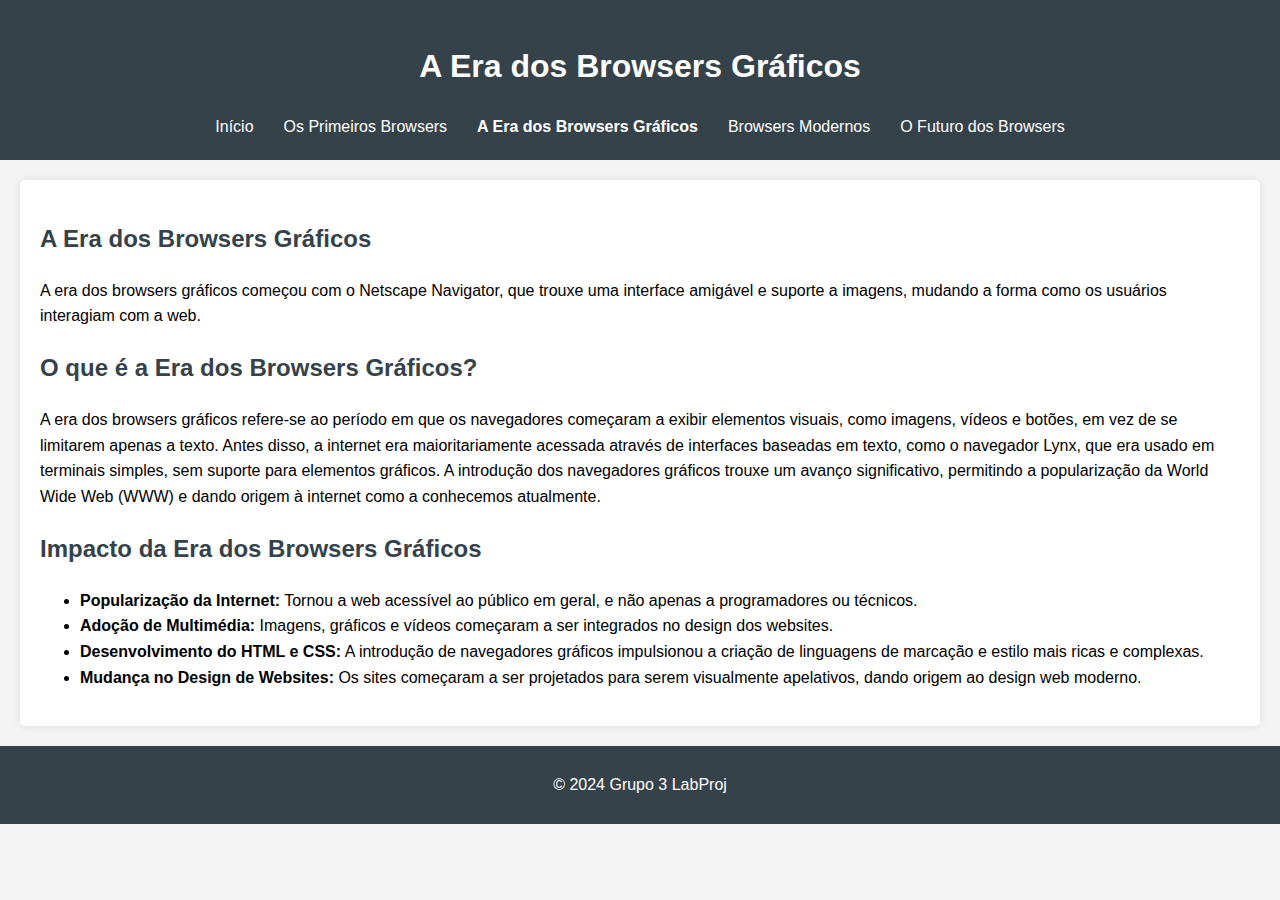
<file: pagina22.html>
<!DOCTYPE html>
<html lang="pt">
<head>
    <meta charset="UTF-8">
    <meta name="viewport" content="width=device-width, initial-scale=1.0">
    <link rel="stylesheet" href="styles.css">
    <title>A Era dos Browsers Gráficos</title>
</head>
<body>
    <header>
        <h1>A Era dos Browsers Gráficos</h1>
        <nav>
            <ul>
                <li><a href="index.html">Início</a></li>
                <li><a href="pagina1.html">Os Primeiros Browsers</a></li>
                <li><a href="pagina2.html" class="ativo">A Era dos Browsers Gráficos</a></li>
                <li><a href="pagina3.html">Browsers Modernos</a></li>
                <li><a href="pagina4.html">O Futuro dos Browsers</a></li>
            </ul>
        </nav>
    </header>
    <main>
        <h2>A Era dos Browsers Gráficos</h2>
        <p > A era dos browsers gráficos começou com o Netscape Navigator, que trouxe uma interface amigável e suporte a imagens, mudando a forma como os usuários interagiam com a web.</p>

        <article>
            <h2>O que é a Era dos Browsers Gráficos?</h2>
            <p>A era dos browsers gráficos refere-se ao período em que os navegadores começaram a exibir elementos visuais, como imagens, vídeos e botões, em vez de se limitarem apenas a texto. Antes disso, a internet era maioritariamente acessada através de interfaces baseadas em texto, como o navegador Lynx, que era usado em terminais simples, sem suporte para elementos gráficos.
                A introdução dos navegadores gráficos trouxe um avanço significativo, permitindo a popularização da World Wide Web (WWW) e dando origem à internet como a conhecemos atualmente.
                </p>
        </article>
        <article>
            <h2>Impacto da Era dos Browsers Gráficos</h2>
            <ul>
                <li><b>Popularização da Internet:</b> Tornou a web acessível ao público em geral, e não apenas a programadores ou técnicos.</li>
                <li><b>Adoção de Multimédia:</b> Imagens, gráficos e vídeos começaram a ser integrados no design dos websites.</li>
                <li><b>Desenvolvimento do HTML e CSS:</b> A introdução de navegadores gráficos impulsionou a criação de linguagens de marcação e estilo mais ricas e complexas.</li>
                <li><b>Mudança no Design de Websites:</b> Os sites começaram a ser projetados para serem visualmente apelativos, dando origem ao design web moderno.</li>
            </ul>
        </article>
    </main>
    <footer>
        <p>&copy; 2024 Grupo 3 LabProj</p>
    </footer>
</body>
</html>
</file>
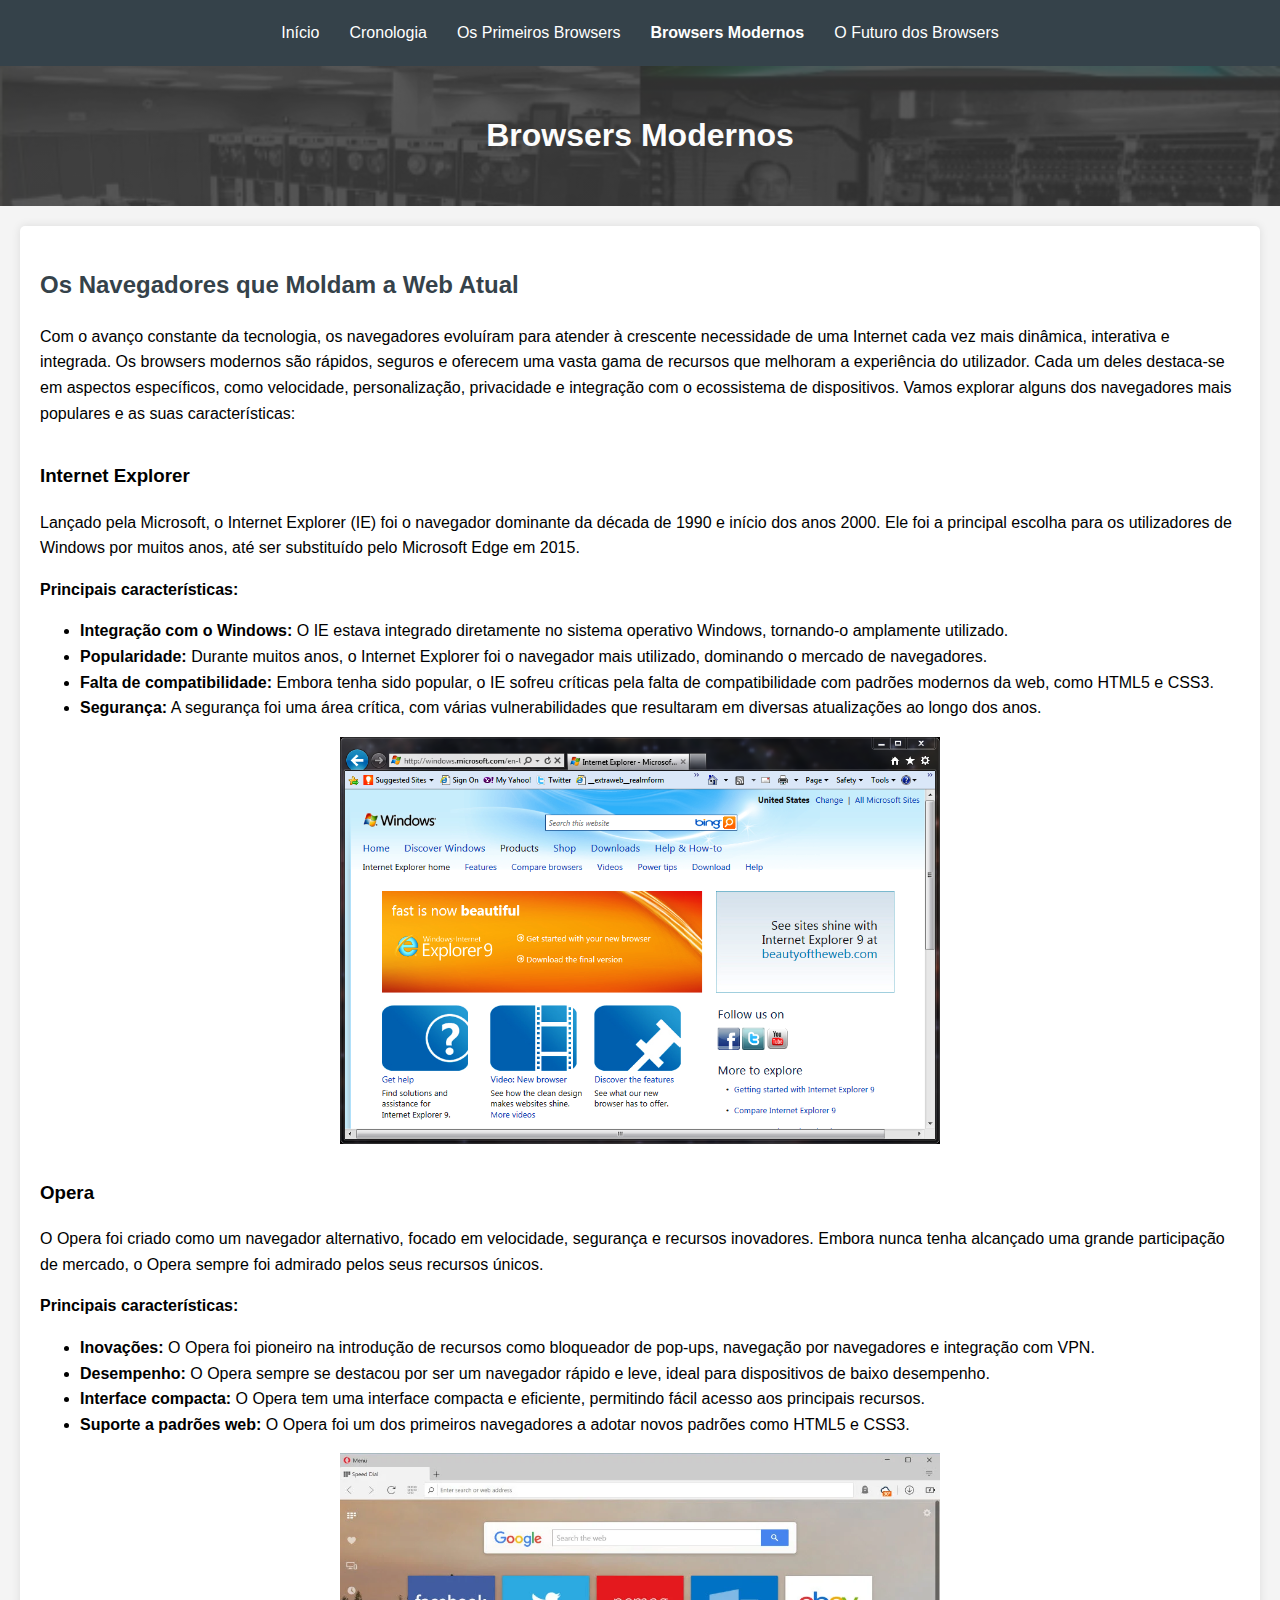
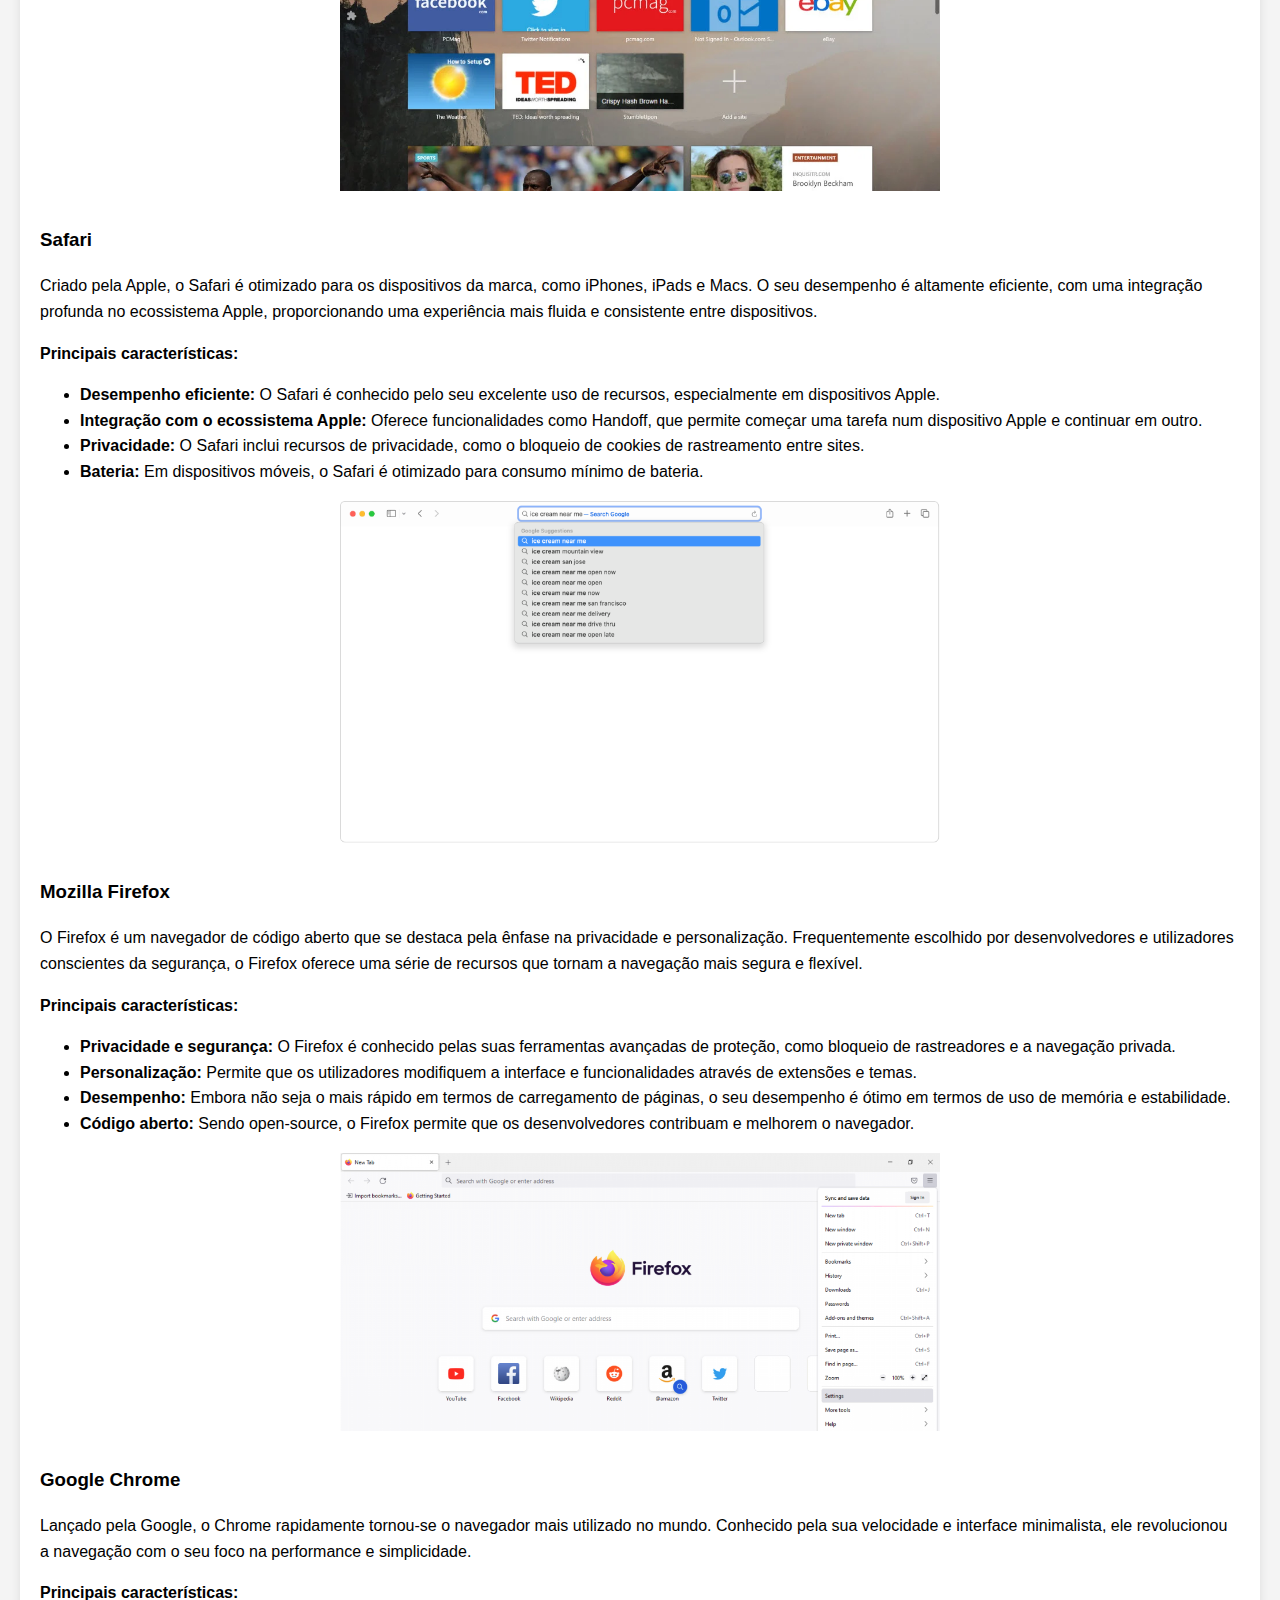
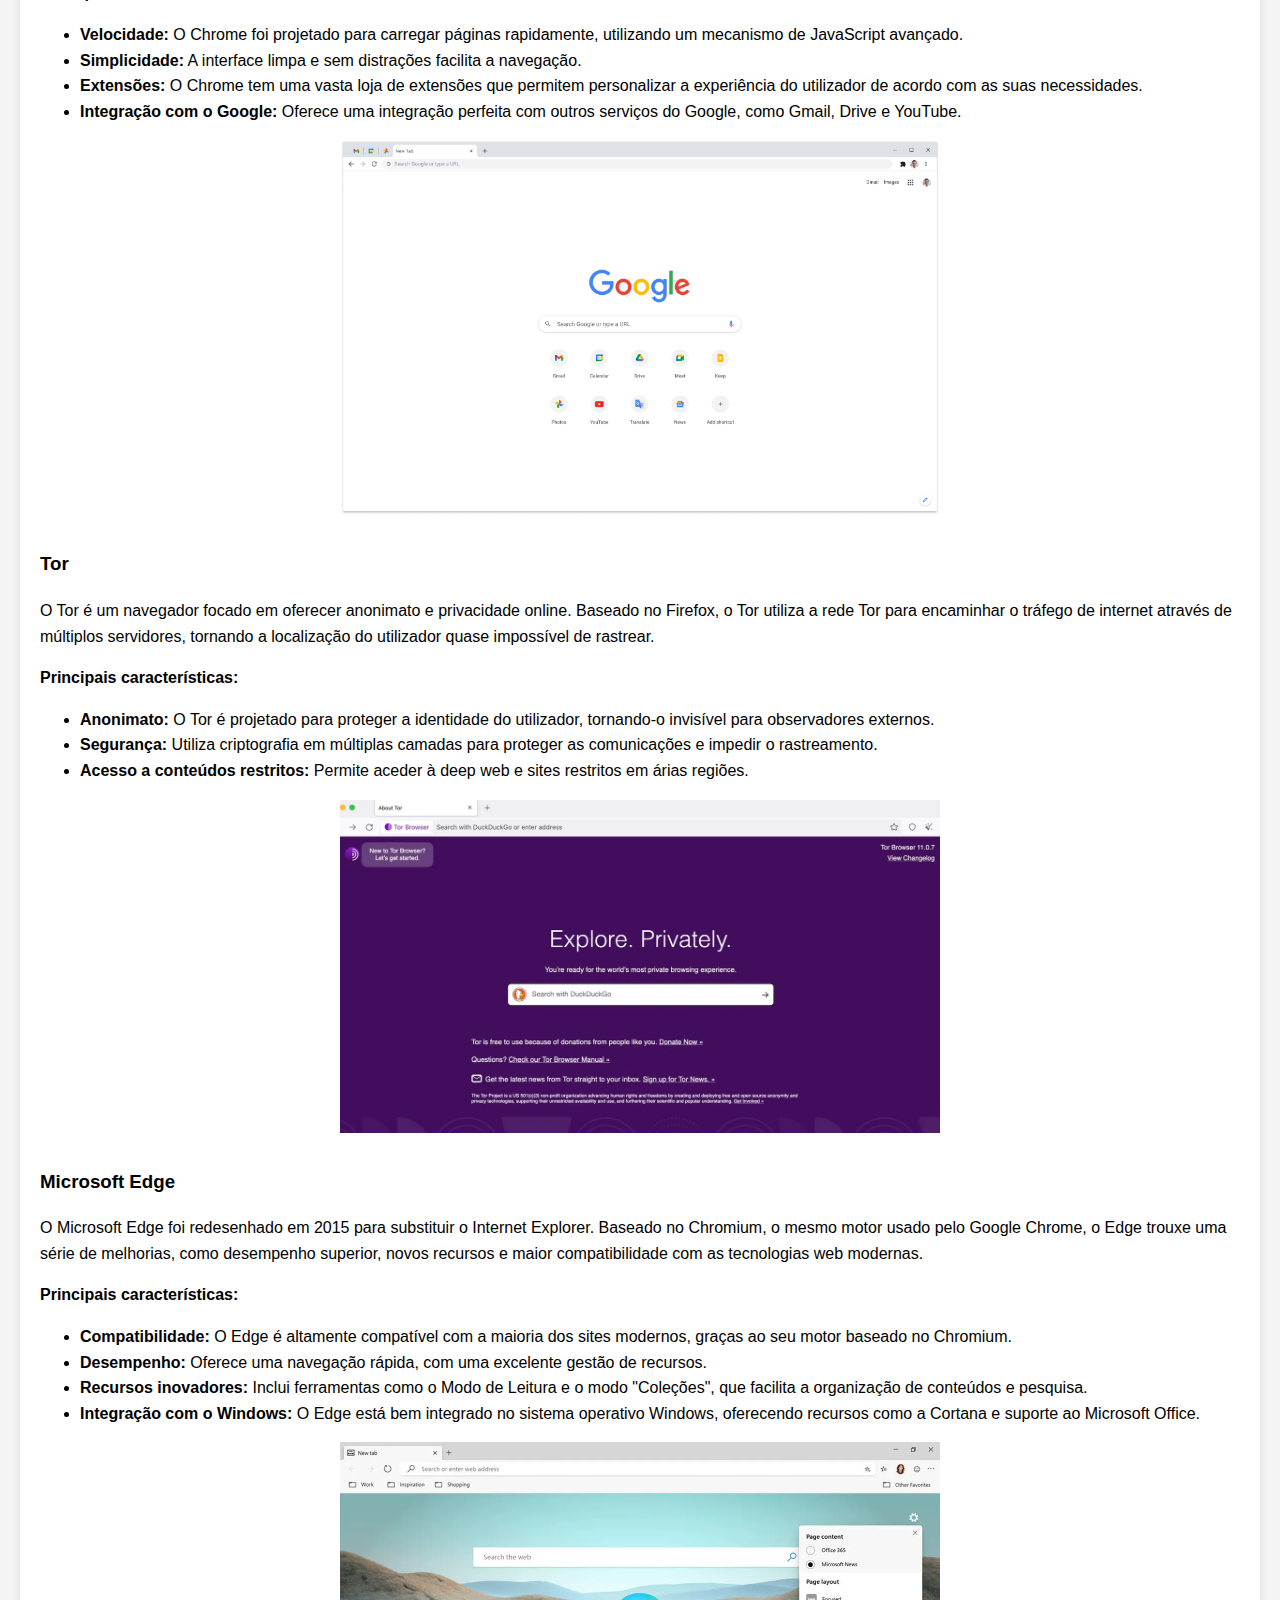
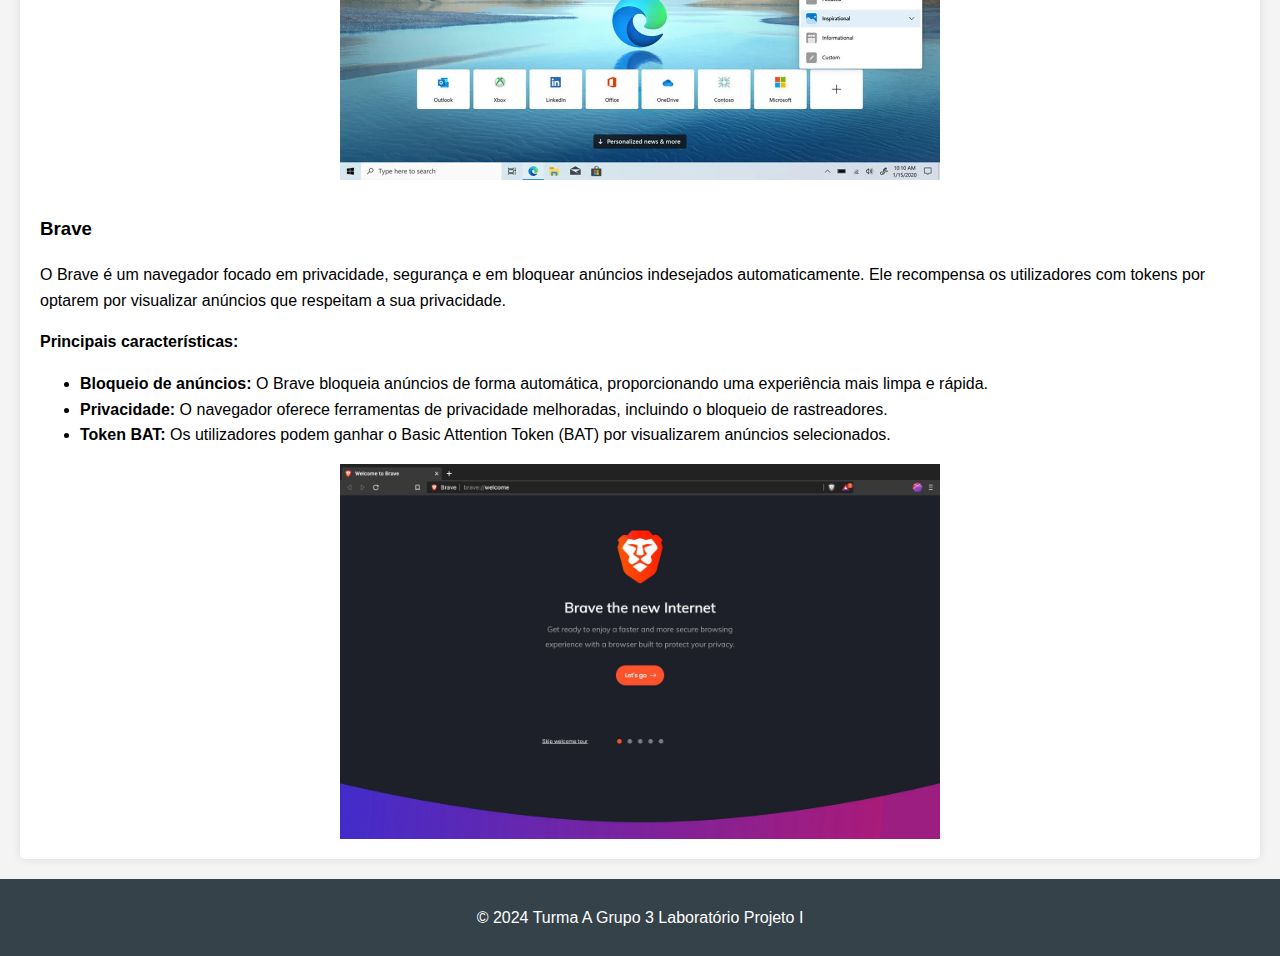
<file: pagina3.html>
<!DOCTYPE html>
<html lang="pt">

<head>
    <meta charset="UTF-8">
    <meta name="viewport" content="width=device-width, initial-scale=1.0">
    <link rel="stylesheet" href="styles.css">
    <title>Browsers Modernos</title>
</head>

<body>
    <header>
        <nav>
            <ul>
                <li><a href="index.html">Início</a></li>
                <li><a href="pagina1.html">Cronologia</a></li>
                <li><a href="pagina2.html">Os Primeiros Browsers</a></li>
                <li><a href="pagina3.html" class="ativo">Browsers Modernos</a></li>
                <li><a href="pagina4.html">O Futuro dos Browsers</a></li>
            </ul>
        </nav>
    </header>
    <div class="sub-header">
        <h1>Browsers Modernos</h1>
    </div>
    <main>
        <h2>Os Navegadores que Moldam a Web Atual</h2>
        <p>Com o avanço constante da tecnologia, os navegadores evoluíram para atender à crescente necessidade de uma
            Internet cada vez mais dinâmica, interativa e integrada. Os browsers modernos são rápidos, seguros e
            oferecem uma vasta gama de recursos que melhoram a experiência do utilizador. Cada um deles destaca-se em
            aspectos específicos, como velocidade, personalização, privacidade e integração com o ecossistema de
            dispositivos. Vamos explorar alguns dos navegadores mais populares e as suas características:</p>
        <article class="article-list">
            <article>
                <h3>Internet Explorer</h3>
                <p>Lançado pela Microsoft, o Internet Explorer (IE) foi o navegador dominante da década de 1990 e início
                    dos anos 2000. Ele foi a principal escolha para os utilizadores de Windows por muitos anos, até ser
                    substituído pelo Microsoft Edge em 2015.</p>
                <p><strong>Principais características:</strong></p>
                <ul>
                    <li><strong>Integração com o Windows:</strong> O IE estava integrado diretamente no sistema
                        operativo Windows, tornando-o amplamente utilizado.</li>
                    <li><strong>Popularidade:</strong> Durante muitos anos, o Internet Explorer foi o navegador mais
                        utilizado, dominando o mercado de navegadores.</li>
                    <li><strong>Falta de compatibilidade:</strong> Embora tenha sido popular, o IE sofreu críticas pela
                        falta de compatibilidade com padrões modernos da web, como HTML5 e CSS3.</li>
                    <li><strong>Segurança:</strong> A segurança foi uma área crítica, com várias vulnerabilidades que
                        resultaram em diversas atualizações ao longo dos anos.</li>
                </ul>
                <img src="Imagens/Internet_Explorer browser.webp" alt="Internet Explorer">
            </article>
            <article>
                <h3>Opera</h3>
                <p>O Opera foi criado como um navegador alternativo, focado em velocidade, segurança e recursos
                    inovadores. Embora nunca tenha alcançado uma grande participação de mercado, o Opera sempre foi
                    admirado pelos seus recursos únicos.</p>
                <p><strong>Principais características:</strong></p>
                <ul>
                    <li><strong>Inovações:</strong> O Opera foi pioneiro na introdução de recursos como bloqueador de
                        pop-ups, navegação por navegadores e integração com VPN.</li>
                    <li><strong>Desempenho:</strong> O Opera sempre se destacou por ser um navegador rápido e leve,
                        ideal para dispositivos de baixo desempenho.</li>
                    <li><strong>Interface compacta:</strong> O Opera tem uma interface compacta e eficiente, permitindo
                        fácil acesso aos principais recursos.</li>
                    <li><strong>Suporte a padrões web:</strong> O Opera foi um dos primeiros navegadores a adotar novos
                        padrões como HTML5 e CSS3.</li>
                </ul>
                <img src="Imagens/opera browser.webp" alt="Opera">
            </article>
            <article>
                <h3>Safari</h3>
                <p>Criado pela Apple, o Safari é otimizado para os dispositivos da marca, como iPhones, iPads e Macs.
                    O seu desempenho é altamente eficiente, com uma integração profunda no ecossistema Apple,
                    proporcionando uma experiência mais fluida e consistente entre dispositivos.</p>
                <p><strong>Principais características:</strong></p>
                <ul>
                    <li><strong>Desempenho eficiente:</strong> O Safari é conhecido pelo seu excelente uso de recursos,
                        especialmente em dispositivos Apple.</li>
                    <li><strong>Integração com o ecossistema Apple:</strong> Oferece funcionalidades como Handoff, que
                        permite começar uma tarefa num dispositivo Apple e continuar em outro.</li>
                    <li><strong>Privacidade:</strong> O Safari inclui recursos de privacidade, como o bloqueio de
                        cookies de rastreamento entre sites.</li>
                    <li><strong>Bateria:</strong> Em dispositivos móveis, o Safari é otimizado para consumo mínimo de
                        bateria.
                    </li>
                </ul>
                <img src="Imagens/safari browser.png" alt="Safari">
            </article>
            <article>
                <h3>Mozilla Firefox</h3>
                <p>O Firefox é um navegador de código aberto que se destaca pela ênfase na privacidade e personalização.
                    Frequentemente escolhido por desenvolvedores e utilizadores conscientes da segurança, o Firefox
                    oferece
                    uma série de recursos que tornam a navegação mais segura e flexível.</p>
                <p><strong>Principais características:</strong></p>
                <ul>
                    <li><strong>Privacidade e segurança:</strong> O Firefox é conhecido pelas suas ferramentas avançadas
                        de proteção, como bloqueio de rastreadores e a navegação privada.</li>
                    <li><strong>Personalização:</strong> Permite que os utilizadores modifiquem a interface e
                        funcionalidades através de extensões e temas.</li>
                    <li><strong>Desempenho:</strong> Embora não seja o mais rápido em termos de carregamento de páginas,
                        o seu desempenho é ótimo em termos de uso de memória e estabilidade.</li>
                    <li><strong>Código aberto:</strong> Sendo open-source, o Firefox permite que os desenvolvedores
                        contribuam e melhorem o navegador.</li>
                </ul>
                <img src="Imagens/firefox browser.png" alt="Firefox">
            </article>
            <article>
                <h3>Google Chrome</h3>
                <p>Lançado pela Google, o Chrome rapidamente tornou-se o navegador mais utilizado no mundo. Conhecido
                    pela sua velocidade e interface minimalista, ele revolucionou a navegação com o seu foco na
                    performance e simplicidade.
                </p>
                <p><strong>Principais características:</strong></p>
                <ul>
                    <li><strong>Velocidade:</strong> O Chrome foi projetado para carregar páginas rapidamente,
                        utilizando um mecanismo de JavaScript avançado.</li>
                    <li><strong>Simplicidade:</strong> A interface limpa e sem distrações facilita a navegação.</li>
                    <li><strong>Extensões:</strong> O Chrome tem uma vasta loja de extensões que permitem personalizar a
                        experiência do utilizador de acordo com as suas necessidades.</li>
                    <li><strong>Integração com o Google:</strong> Oferece uma integração perfeita com outros serviços do
                        Google, como Gmail, Drive e YouTube.</li>
                </ul>
                <img src="Imagens/chrome browser.png" alt="Chrome">
            </article>
            <article>
                <h3>Tor</h3>
                <p>O Tor é um navegador focado em oferecer anonimato e privacidade online. Baseado no Firefox, o Tor
                    utiliza a rede Tor para encaminhar o tráfego de internet através de múltiplos servidores, tornando a
                    localização do utilizador quase impossível de rastrear.</p>
                <p><strong>Principais características:</strong></p>
                <ul>
                    <li><strong>Anonimato:</strong> O Tor é projetado para proteger a identidade do utilizador,
                        tornando-o
                        invisível para observadores externos.</li>
                    <li><strong>Segurança:</strong> Utiliza criptografia em múltiplas camadas para proteger as
                        comunicações e impedir o rastreamento.</li>
                    <li><strong>Acesso a conteúdos restritos:</strong> Permite aceder à deep web e sites restritos em
                        árias regiões.</li>
                </ul>
                <img src="Imagens/tor browser.webp" alt="Tor">
            </article>
            <article>
                <h3>Microsoft Edge</h3>
                <p>O Microsoft Edge foi redesenhado em 2015 para substituir o Internet Explorer. Baseado no Chromium, o
                    mesmo motor usado pelo Google Chrome, o Edge trouxe uma série de melhorias, como desempenho
                    superior, novos recursos e maior compatibilidade com as tecnologias web modernas.</p>
                <p><strong>Principais características:</strong></p>
                <ul>
                    <li><strong>Compatibilidade:</strong> O Edge é altamente compatível com a maioria dos sites
                        modernos, graças ao seu motor baseado no Chromium.</li>
                    <li><strong>Desempenho:</strong> Oferece uma navegação rápida, com uma excelente gestão de recursos.
                    </li>
                    <li><strong>Recursos inovadores:</strong> Inclui ferramentas como o Modo de Leitura e o modo
                        "Coleções", que facilita a organização de conteúdos e pesquisa.</li>
                    <li><strong>Integração com o Windows:</strong> O Edge está bem integrado no sistema operativo
                        Windows, oferecendo recursos como a Cortana e suporte ao Microsoft Office.</li>
                </ul>
                <img src="Imagens/edge browser.webp" alt="Edge">
            </article>
            <article>
                <h3>Brave</h3>
                <p>O Brave é um navegador focado em privacidade, segurança e em bloquear anúncios indesejados
                    automaticamente. Ele recompensa os utilizadores com tokens por optarem por visualizar anúncios que
                    respeitam a sua privacidade.</p>
                <p><strong>Principais características:</strong></p>
                <ul>
                    <li><strong>Bloqueio de anúncios:</strong> O Brave bloqueia anúncios de forma automática,
                        proporcionando uma experiência mais limpa e rápida.</li>
                    <li><strong>Privacidade:</strong> O navegador oferece ferramentas de privacidade melhoradas,
                        incluindo o bloqueio de rastreadores.</li>
                    <li><strong>Token BAT:</strong> Os utilizadores podem ganhar o Basic Attention Token (BAT) por
                        visualizarem anúncios selecionados.</li>
                </ul>
                <img src="Imagens/brave browser.jpg" alt="Brave">
            </article>
        </article>
    </main>
    <footer>
        <p>&copy; 2024 Turma A Grupo 3 Laboratório Projeto I</p>
    </footer>
</body>

</html>
</file>
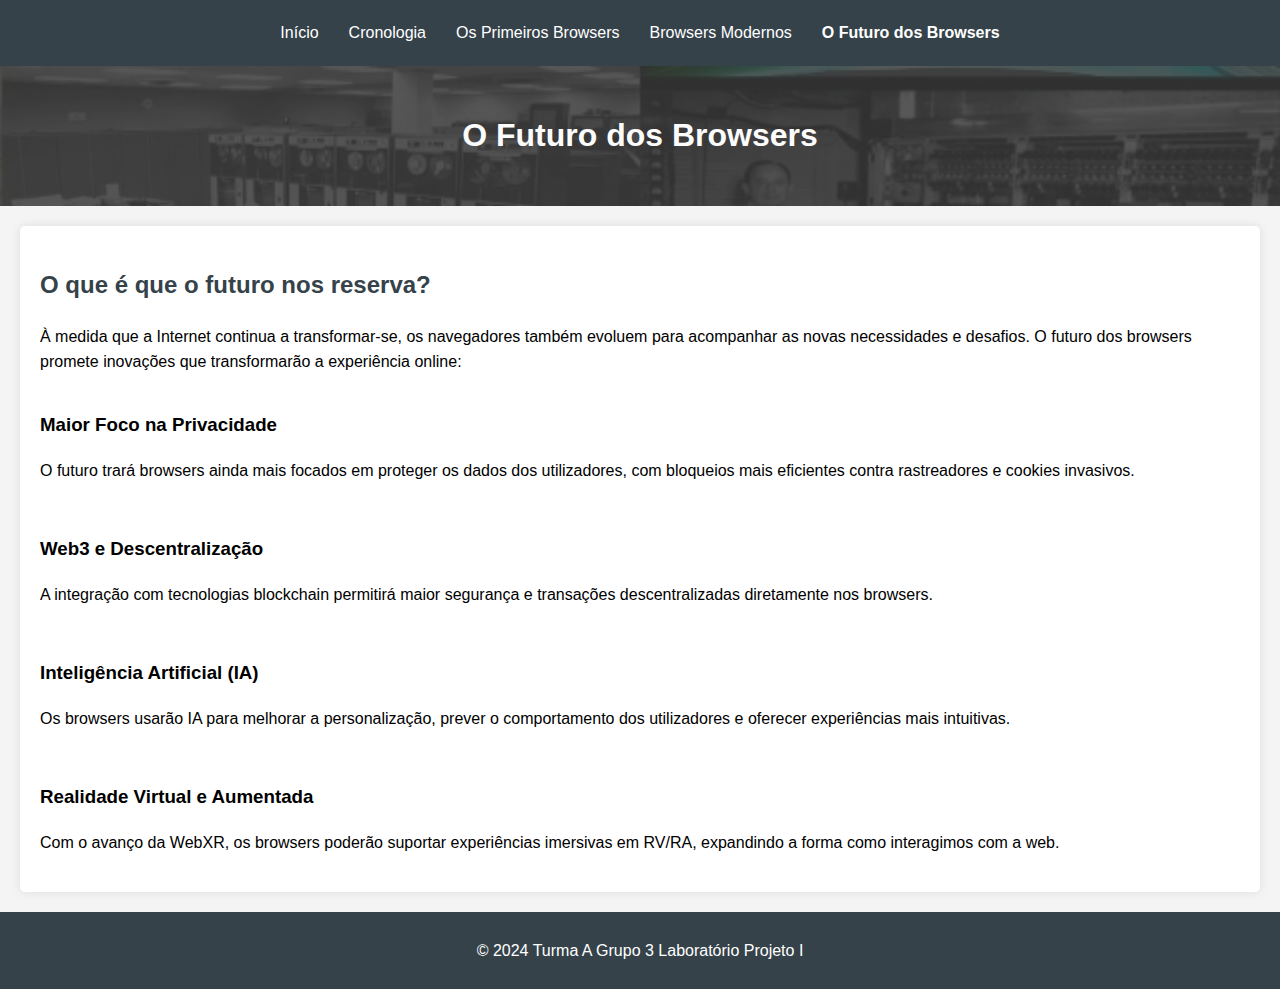
<file: pagina4.html>
<!DOCTYPE html>
<html lang="pt">

<head>
    <meta charset="UTF-8">
    <meta name="viewport" content="width=device-width, initial-scale=1.0">
    <link rel="stylesheet" href="styles.css">
    <title>O Futuro dos Browsers</title>
</head>

<body>
    <header>

        <nav>
            <ul>
                <li><a href="index.html">Início</a></li>
                <li><a href="pagina1.html">Cronologia</a></li>
                <li><a href="pagina2.html">Os Primeiros Browsers</a></li>
                <li><a href="pagina3.html">Browsers Modernos</a></li>
                <li><a href="pagina4.html" class="ativo">O Futuro dos Browsers</a></li>
            </ul>
        </nav>
    </header>
    <div class="sub-header">
        <h1>O Futuro dos Browsers</h1>
    </div>
    <main>
        <h2>O que é que o futuro nos reserva?</h2>
        <p>À medida que a Internet continua a transformar-se, os navegadores também evoluem para acompanhar as novas
            necessidades e desafios. O futuro dos browsers promete inovações que transformarão a experiência online:</p>
        <article class="article-list">
            <article>
                <h3>Maior Foco na Privacidade</h3>
                <p>O futuro trará browsers ainda mais focados em proteger os dados dos utilizadores, com bloqueios mais
                    eficientes contra rastreadores e cookies invasivos.</p>
            </article>
            <article>
                <h3>Web3 e Descentralização</h3>
                <p>A integração com tecnologias blockchain permitirá maior segurança e transações descentralizadas
                    diretamente
                    nos browsers.</p>
            </article>
            <article>
                <h3>Inteligência Artificial (IA)</h3>
                <p>Os browsers usarão IA para melhorar a personalização, prever o comportamento dos utilizadores e
                    oferecer
                    experiências mais intuitivas.</p>
            </article>
            <article>
                <h3>Realidade Virtual e Aumentada</h3>
                <p>Com o avanço da WebXR, os browsers poderão suportar experiências imersivas em RV/RA, expandindo a
                    forma como
                    interagimos com a web.</p>
            </article>
        </article>
    </main>
    <footer>
        <p>&copy; 2024 Turma A Grupo 3 Laboratório Projeto I</p>
    </footer>
</body>

</html>
</file>
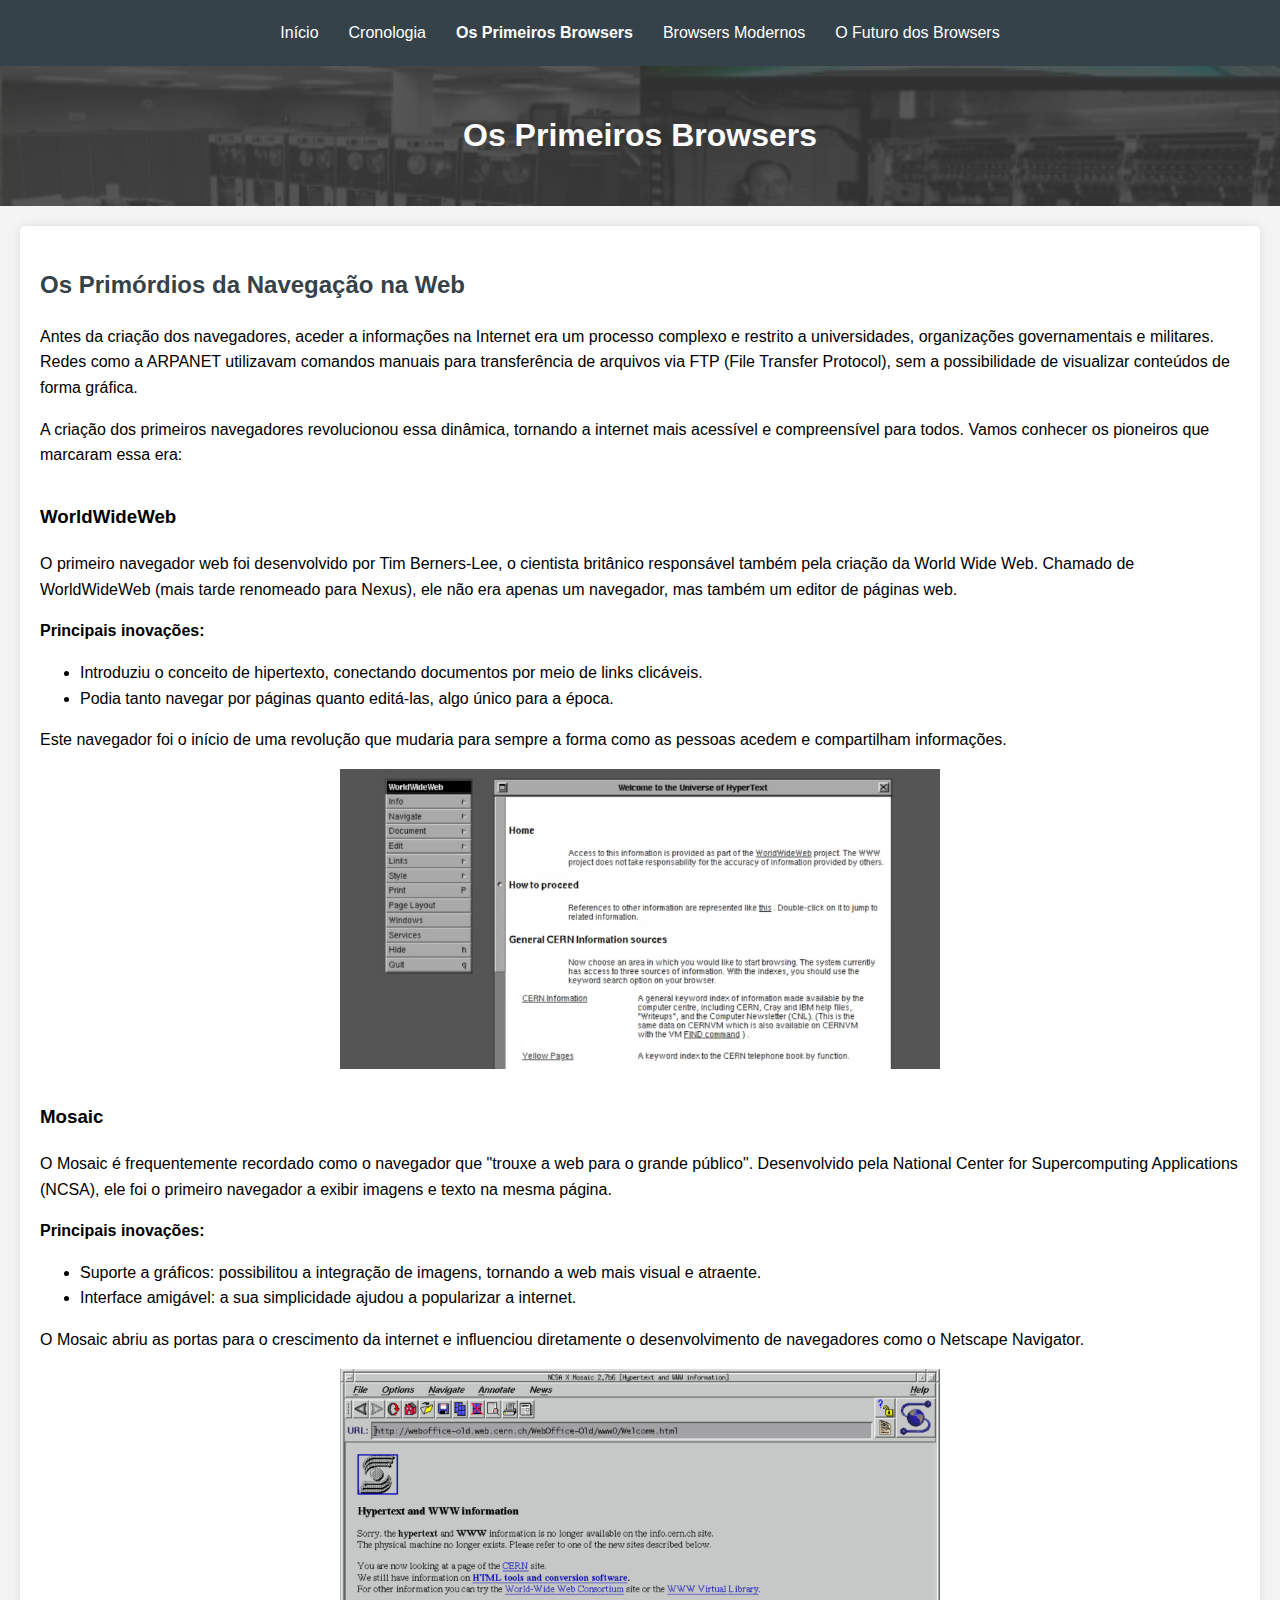
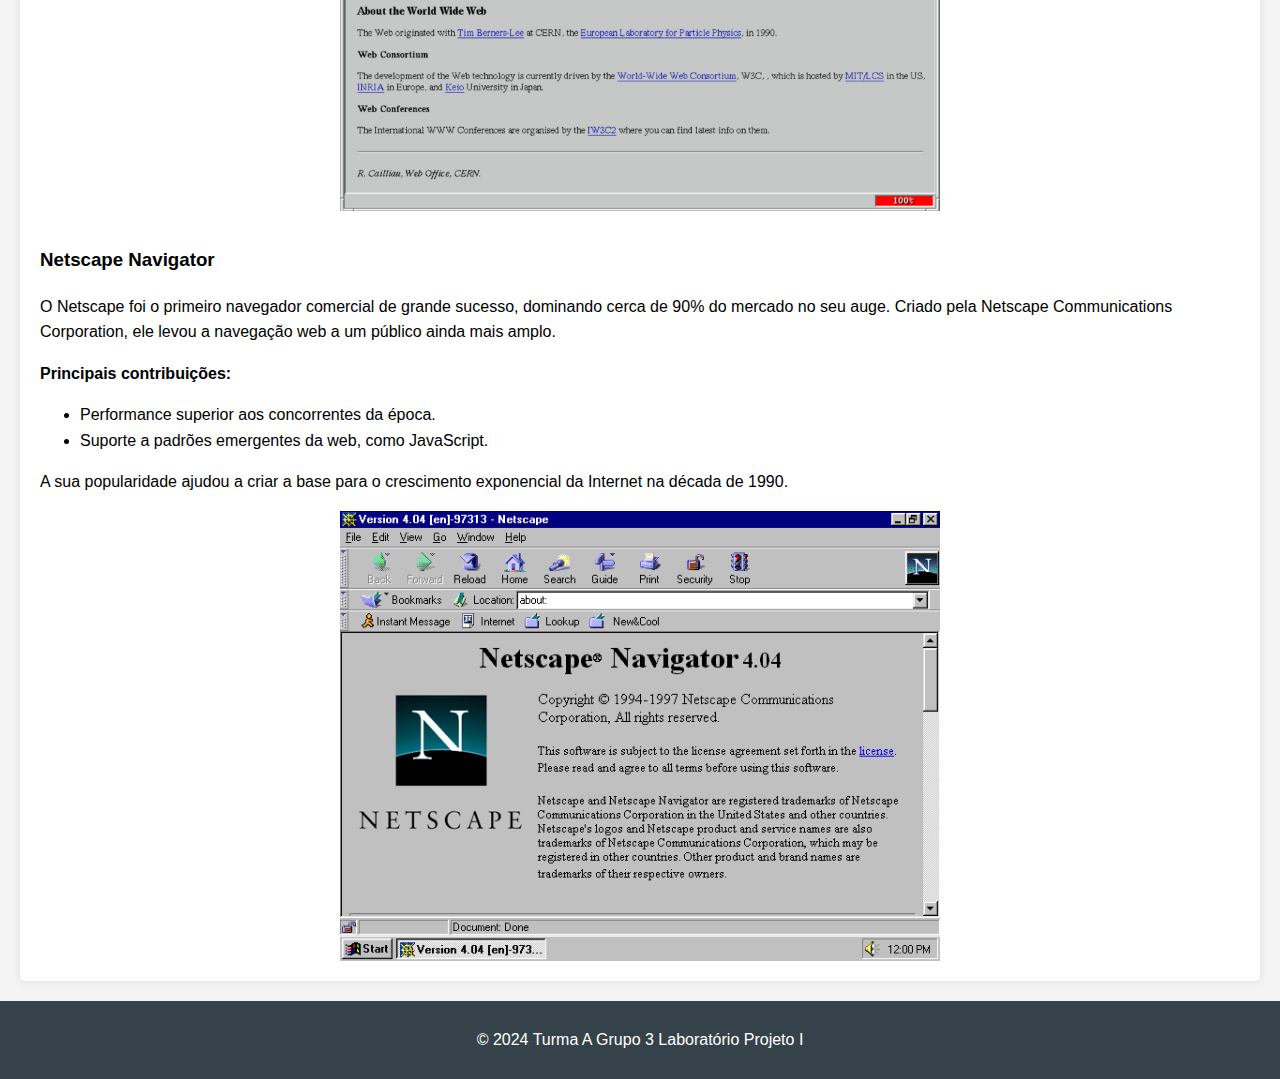
<file: primeiros-browsers.html>
<!DOCTYPE html>
<html lang="pt">

<head>
    <meta charset="UTF-8">
    <meta name="viewport" content="width=device-width, initial-scale=1.0">
    <link rel="stylesheet" href="styles.css">
    <title>Os Primeiros Browsers</title>
</head>

<body>
    <header>
        <nav>
            <ul>
                <li><a href="index.html">Início</a></li>
                <li><a href="cronologia.html">Cronologia</a></li>
                <li><a href="primeiros-browsers.html" class="ativo">Os Primeiros Browsers</a></li>
                <li><a href="browsers-modernos.html">Browsers Modernos</a></li>
                <li><a href="futuro-dos-browsers.html">O Futuro dos Browsers</a></li>
            </ul>
        </nav>
    </header>
    <div class="sub-header">
        <h1>Os Primeiros Browsers</h1>
    </div>
    <main>
        <h2>Os Primórdios da Navegação na Web</h2>
        <p>Antes da criação dos navegadores, aceder a informações na Internet era um processo complexo e restrito a
            universidades, organizações governamentais e militares. Redes como a ARPANET utilizavam comandos manuais
            para transferência de arquivos via FTP (File Transfer Protocol), sem a possibilidade de visualizar conteúdos
            de forma gráfica.</p>
        <p>A criação dos primeiros navegadores revolucionou essa dinâmica, tornando a internet mais acessível e
            compreensível para todos. Vamos conhecer os pioneiros que marcaram essa era:</p>
        <article class="article-list">
            <article>
                <h3>WorldWideWeb</h3>
                <p>O primeiro navegador web foi desenvolvido por Tim Berners-Lee, o cientista britânico responsável
                    também pela criação da World Wide Web. Chamado de WorldWideWeb (mais tarde renomeado para Nexus),
                    ele não era apenas um navegador, mas também um editor de páginas web.</p>
                <p><strong>Principais inovações:</strong></p>
                <ul>
                    <li>Introduziu o conceito de hipertexto, conectando documentos por meio de links clicáveis.</li>
                    <li>Podia tanto navegar por páginas quanto editá-las, algo único para a época.</li>
                </ul>
                <p>Este navegador foi o início de uma revolução que mudaria para sempre a forma como as pessoas acedem
                    e compartilham informações.</p>
                <img src="Imagens/worldwideweb browser.avif" alt="WorldWideWeb">
            </article>
            <article>
                <h3>Mosaic</h3>
                <p>O Mosaic é frequentemente recordado como o navegador que "trouxe a web para o grande público".
                    Desenvolvido pela National Center for Supercomputing Applications (NCSA), ele foi o primeiro
                    navegador a exibir imagens e texto na mesma página.</p>
                <p><strong>Principais inovações:</strong></p>
                <ul>
                    <li>Suporte a gráficos: possibilitou a integração de imagens, tornando a web mais visual e atraente.
                    </li>
                    <li>Interface amigável: a sua simplicidade ajudou a popularizar a internet.</li>
                </ul>
                <p>O Mosaic abriu as portas para o crescimento da internet e influenciou diretamente o desenvolvimento
                    de navegadores como o Netscape Navigator.</p>
                <img src="Imagens/mosaic browser.jpg" alt="Mosaic">
            </article>
            <article>
                <h3>Netscape Navigator</h3>
                <p>O Netscape foi o primeiro navegador comercial de grande sucesso, dominando cerca de 90% do mercado no
                    seu auge. Criado pela Netscape Communications Corporation, ele levou a navegação web a um público
                    ainda mais amplo.</p>
                <p><strong>Principais contribuições:</strong></p>
                <ul>
                    <li>Performance superior aos concorrentes da época.</li>
                    <li>Suporte a padrões emergentes da web, como JavaScript.</li>
                </ul>
                <p>A sua popularidade ajudou a criar a base para o crescimento exponencial da Internet na década de
                    1990.
                </p>
                <img src="Imagens/netscapenavigator browser.png" alt="Netscape">
            </article>
        </article>
    </main>
    <footer>
        <p>&copy; 2024 Turma A Grupo 3 Laboratório Projeto I</p>
    </footer>
</body>

</html>
</file>
<file: styles.css>
* {
    box-sizing: border-box; /* Garante que o padding e a border sejam incluídos no tamanho total dos elementos */
}

body {
    font-family: Arial, sans-serif;
    line-height: 1.6;
    margin: 0;
    padding: 0;
    background-color: #f4f4f4;
}

header {
    background: #35424a;
    color: #ffffff;
    padding: 20px 0;
    text-align: center;
}

.sub-header {
    display: flex; /* Organiza os elementos num layout flexível */
    align-items: center; /* Alinha os itens no centro verticalmente */
    justify-content: center; /* Centraliza os itens horizontalmente */
    opacity: 80%;
    background-image: linear-gradient(rgba(0, 0, 0, 0.8), rgba(0, 0, 0, 0.8)),
        url('Imagens/arpanet.jpeg'); /* Combina um gradiente com uma imagem de fundo */
    background-repeat: no-repeat; /* Impede a repetição da imagem de fundo */
    background-size: cover; /* Faz com que a imagem cubra todo o elemento */
    height: 140px;
}

.sub-header h1 {
    color: white;
}

nav ul {
    list-style: none; /* Remove os marcadores padrão da lista */
    padding: 0; /* Remove o espaço interno ao redor dos itens */
    display: flex; /* Cria um layout flexível para a navegação */
    gap: 30px; /* Define o espaçamento entre os itens da lista */
    justify-content: center; /* Centraliza os itens na horizontal */
    flex-wrap: wrap; /* Permite que os itens "quebrem" para uma nova linha, se necessário */
    margin: 0 20px;
}

nav ul li a {
    color: #ffffff;
    text-decoration: none; /* Remove o sublinhado dos links */
}

.ativo {
    font-weight: bold;
}

h2 {
    color: #35424a;
}

main {
    padding: 20px;
    margin: 20px;
    background: #ffffff;
    border-radius: 5px; /* Adiciona cantos arredondados ao contêiner principal */
    box-shadow: 0 0 10px rgba(0, 0, 0, 0.1); /* Cria uma sombra leve ao redor do contêiner */
}

.listaBrowsers {
    width: 90%;
    max-width: 1536px;
    margin-inline: auto; /* Centraliza o contêiner horizontalmente */
    position: relative;
    height: 100px;
    margin-top: 5rem;
    overflow: hidden; /* Oculta qualquer conteúdo que ultrapasse os limites */
    mask-image: linear-gradient(to right,
            rgba(0, 0, 0, 0),
            rgba(0, 0, 0, 1) 20%,
            rgba(0, 0, 0, 1) 80%,
            rgba(0, 0, 0, 0)); /* Cria um efeito nas extremidades */
}

@keyframes scrollLeft {
    to {
        left: -200px; /* Define o ponto final da animação, movendo os itens para a esquerda */
    }
}

.item {
    width: 200px;
    height: 100px;
    border-radius: 6px; /* Arredonda os cantos dos elementos */
    position: absolute; /* Define a posição do elemento em relação ao contêiner pai */
    left: max(calc(200px * 7), 100%); /* Calcula a posição inicial fora da tela */
    animation-name: scrollLeft; /* Aplica a animação "scrollLeft" ao elemento */
    animation-duration: 30s; /* Define a duração total da animação */
    animation-timing-function: linear; /* Garante que a animação tenha um movimento constante */
    animation-iteration-count: infinite; /* Faz a animação repetir indefinidamente */
}

.item img {
    width: 100px;
    height: 100px;
}

.item1 {
    animation-delay: calc(30s / 7 * (7 - 1) * -1); /* Define atrasos entre os itens para sincronizar o movimento */
}

.item2 {
    animation-delay: calc(30s / 7 * (7 - 2) * -1);
}

.item3 {
    animation-delay: calc(30s / 7 * (7 - 3) * -1);
}

.item4 {
    animation-delay: calc(30s / 7 * (7 - 4) * -1);
}

.item5 {
    animation-delay: calc(30s / 7 * (7 - 5) * -1);
}

.item6 {
    animation-delay: calc(30s / 7 * (7 - 6) * -1);
}

.item7 {
    animation-delay: calc(30s / 7 * (7 - 7) * -1);
}

.browser-entry {
    display: flex; /* Organiza os elementos de cada entrada num layout flexível */
    align-items: center; /* Alinha os itens verticalmente ao centro */
    gap: 16px; /* Define o espaçamento entre os itens */
}

@media (max-width: 576px) { /* Aplica regras específicas para ecrãs pequenos */
    .browser-entry {
        flex-wrap: wrap; /* Permite que os itens passem para uma nova linha */
    }

    .browser-entry .browser-logo {
        margin: auto; /* Centraliza o logo no layout flexível */
    }
}

.browser-entry:nth-child(4n-1) { /* Seleciona determinados itens (baseado na posição na lista) */
    flex-direction: row-reverse; /* Inverte a ordem dos itens dentro do contêiner */
}

.browser-entry .browser-logo {
    width: 200px;
    height: 200px;
    flex-shrink: 0; /* Impede que o logo seja redimensionado */
}

.browser-entry .browser-logo img {
    width: 100%;
    height: 100%;
    object-fit: contain; /* Mantém as proporções das imagens sem cortes */
}

footer {
    text-align: center;
    padding: 10px 0;
    background: #35424a;
    color: #ffffff;
    width: 100%;
}

hr {
    width: 100%;
    max-width: 350px; /* Limita a largura máxima da linha horizontal */
    border: 0.2px solid rgb(187, 187, 187);
}

.banner {
    display: flex; /* Cria um layout flexível para centralizar os conteúdos */
    align-items: center; /* Alinha verticalmente os conteúdos no centro */
    justify-content: center; /* Alinha horizontalmente os conteúdos no centro */
    opacity: 80%;
    width: 100%;
    height: 400px;
    color: white;
    background-image: linear-gradient(rgba(0, 0, 0, 0.8), rgba(0, 0, 0, 0.8)),
        url('Imagens/slider.png'); /* Combina gradiente com uma imagem repetitiva */
    background-repeat: repeat;
    background-size: contain; /* Ajusta o tamanho da imagem para que ela caiba no elemento */
    background-position: center;
}

.banner h1 {
    background-color: black; /* Adiciona fundo ao texto para melhorar a legibilidade */
    padding: 15px;
    box-shadow: #35424a 10px 10px; /* Cria um efeito de sombra no texto */
}

.article-list {
    display: flex; 
    flex-direction: column; 
    gap: 15px;
}

.article-list img {
    width: 50%;
    object-fit: contain;
    display: block;
    margin-left: auto; 
    margin-right: auto;
}

@media (max-width: 768px) { /* Aplica regras específicas para ecrãs pequenos */
    .article-list img {
        width: 100%;
        object-fit: contain;
        display: block;
        margin-left: auto; 
        margin-right: auto;
    }
}
</file>
